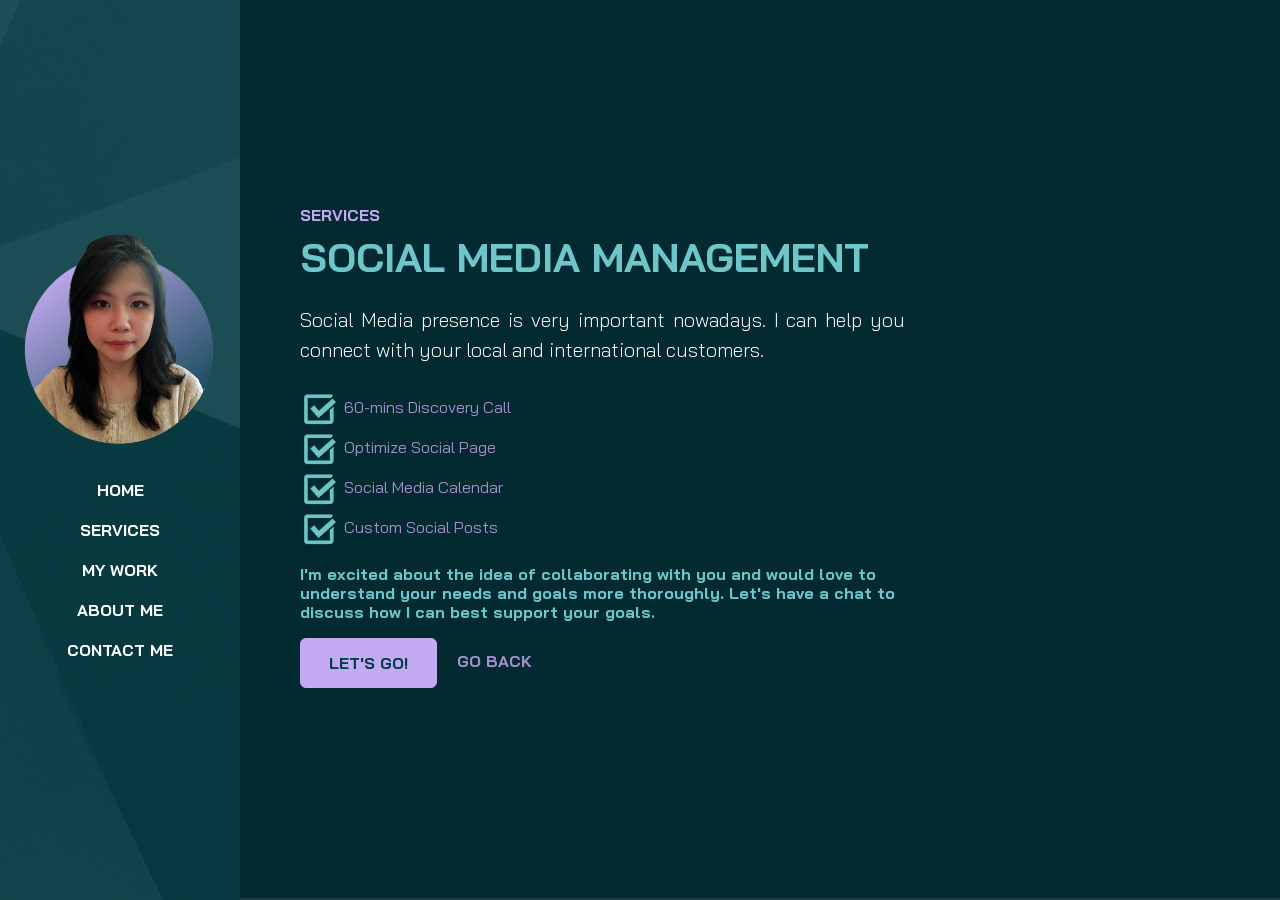
<file: social-media-management.html>
<!DOCTYPE html>
<html lang="en">
<head>
    <meta charset="UTF-8">
    <meta http-equiv="X-UA-Compatible" content="IE=edge">
    <meta name="viewport" content="width=device-width, initial-scale=1.0">
    <title>Lianne - Full Stack Web Developer</title>
    <link rel="stylesheet" href="assets/css/bootstrap.min.css">
    <link rel="stylesheet" href="assets/css/aos.css">
    <link rel="stylesheet" href="assets/css/line-awesome.min.css">
    <link rel="stylesheet" href="assets/css/style.css">
</head>
<body data-bs-spy="scroll" data-bs-target=".navbar">
    
    <!-- NAVBAR -->
    <nav class="navbar navbar-expand-lg navbar-dark fixed-top">
      <div class="container flex-lg-column">
        <a class="mx-lg-auto mb-lg-4" href="#">
          <img src="assets/images/logo.png" alt="Official logo" Width="250px" height="150px" class="d-block d-lg-none">
          <img src="assets/images/lianne.png" class="d-none d-lg-block" alt="Lianne">
        </a>
        <button class="navbar-toggler" type="button" data-bs-toggle="collapse" data-bs-target="#navbarNav" aria-controls="navbarNav" aria-expanded="false" aria-label="Toggle navigation">
          <span class="navbar-toggler-icon"></span>
        </button>
        <div class="collapse navbar-collapse" id="navbarNav">
          <ul class="navbar-nav ms-auto flex-lg-column text-lg-center">
            <li class="nav-item">
              <a class="nav-link" href="https://virtual-lianne.github.io/myportfolio/#home">Home</a>
              </li>
            <li class="nav-item">
              <a class="nav-link" href="https://virtual-lianne.github.io/myportfolio/#services">Services</a>
                </li>
            <li class="nav-item">
              <a class="nav-link" href="https://virtual-lianne.github.io/myportfolio/#work">My Work</a>
                  </li>
            <li class="nav-item">
              <a class="nav-link" href="https://virtual-lianne.github.io/myportfolio/#about-me">About Me</a>
                  </li>
            <li class="nav-item">
              <a class="nav-link" href="https://virtual-lianne.github.io/myportfolio/#contact-me">Contact Me</a>
                    </li>
          </ul>
        </div>
      </div>
    </nav>
    <!-- //NAVBAR -->

    <!-- CONTENT WRAPPER -->
    <div id="content-wrapper">

    <!-- WEB DESIGN AND DEVELOPMENT -->
    <section class="full-height px-lg-5">
    <div class="container">
      <div class="row pb-4" data-aos="fade-up">
        <div class="col-lg-8">
          <h6 class="text-brand service-header">SERVICES</h6>
          <h1 class="mb-4">SOCIAL MEDIA MANAGEMENT</h1>
          <p class="lead mt-2 mb-4 what-i-do" data-aos="fade-up" data-aos-delay="300">Social Media presence is very important nowadays. I can help you connect with your local and international customers.</p>
          <div data-aos="fade-up" data-aos-delay="600">
              
            <div class="mb-3" data-aos="fade-up " data-aos-delay="600">

            <img src="assets/images/ul-icon.png" class="ul-icon">
            <span>60-mins Discovery Call</span><br>
            <img src="assets/images/ul-icon.png" class="ul-icon">
            <span>Optimize Social Page</span><br>
            <img src="assets/images/ul-icon.png" class="ul-icon">
            <span>Social Media Calendar</span><br>
            <img src="assets/images/ul-icon.png" class="ul-icon">
            <span>Custom Social Posts</span><br>
          </div>

          <div class="mb-3"><h6 class="text-brand2">I'm excited about the idea of collaborating with you and would love to understand your needs and goals more thoroughly. Let's have a chat to discuss how I can best support your goals.</h6>
            </div>
          
            <div data-aos="fade-up" data-aos-delay="600">
              <a href="#contact-me" class="btn btn-brand me-3">LET'S GO!</a>
            <a href="https://virtual-lianne.github.io/myportfolio/#services" class="link-custom">GO BACK</a>
              

            </div>
        </div>
        </div>
      </div>
    </div>
  </section>
    <!-- //WEB DESIGN AND DEVELOPMENT -->

    <!-- //CONTENT WRAPPER -->

    <script src="assets/js/bootstrap.bundle.min.js"></script>
    <script src="assets/js/aos.js"></script>
    <script src="assets/js/main.js"></script>
</body>
</html>
</file>
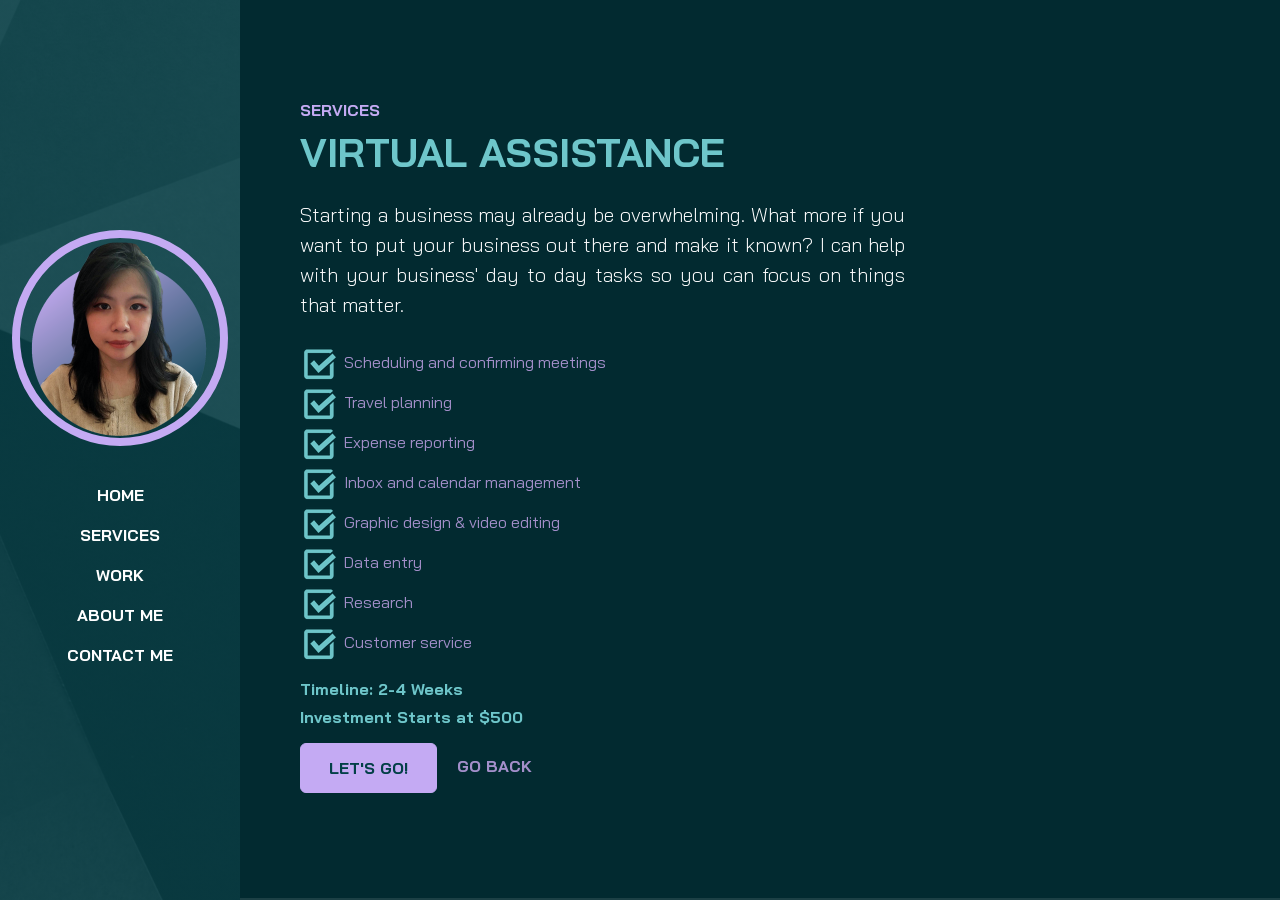
<file: va.html>
<!DOCTYPE html>
<html lang="en">
<head>
    <meta charset="UTF-8">
    <meta http-equiv="X-UA-Compatible" content="IE=edge">
    <meta name="viewport" content="width=device-width, initial-scale=1.0">
    <title>Lianne - Full Stack Web Developer</title>
    <link rel="stylesheet" href="assets/css/bootstrap.min.css">
    <link rel="stylesheet" href="assets/css/aos.css">
    <link rel="stylesheet" href="assets/css/line-awesome.min.css">
    <link rel="stylesheet" href="assets/css/style.css">
</head>
<body data-bs-spy="scroll" data-bs-target=".navbar">
    
    <!-- NAVBAR -->
    <nav class="navbar navbar-expand-lg navbar-dark fixed-top">
        <div class="container flex-lg-column">
          <a class="navbar-brand mx-lg-auto mb-lg-4" href="#">
            <img src="assets/images/logo.png" alt="Official logo" Width="250px" height="150px" class="d-block d-lg-none">
            <img src="assets/images/lianne.png" class="d-none d-lg-block rounded-circle" alt="Lianne">
          </a>
          <button class="navbar-toggler" type="button" data-bs-toggle="collapse" data-bs-target="#navbarNav" aria-controls="navbarNav" aria-expanded="false" aria-label="Toggle navigation">
            <span class="navbar-toggler-icon"></span>
          </button>
          <div class="collapse navbar-collapse" id="navbarNav">
            <ul class="navbar-nav ms-auto flex-lg-column text-lg-center">
              <li class="nav-item">
                <a class="nav-link" href="https://lianneneko.github.io/portfolio/#home">Home</a>
                </li>
              <li class="nav-item">
                <a class="nav-link" href="https://lianneneko.github.io/portfolio/#services">Services</a>
                  </li>
              <li class="nav-item">
                <a class="nav-link" href="https://lianneneko.github.io/portfolio/#work">Work</a>
                    </li>
              <li class="nav-item">
                <a class="nav-link" href="https://lianneneko.github.io/portfolio/#about-me">About Me</a>
                    </li>
              <li class="nav-item">
                <a class="nav-link" href="https://lianneneko.github.io/portfolio/#contact-me">Contact Me</a>
                      </li>
            </ul>
          </div>
        </div>
      </nav>
    <!-- //NAVBAR -->

    <!-- CONTENT WRAPPER -->
    <div id="content-wrapper">

    <!-- BRANDING -->
    <section class="full-height px-lg-5">
        <div class="container">
          <div class="row pb-4" data-aos="fade-up">
            <div class="col-lg-8">
              <h6 class="text-brand service-header">SERVICES</h6>
              <h1 class="mb-4">VIRTUAL ASSISTANCE</h1>
              <p class="lead mt-2 mb-4 what-i-do" data-aos="fade-up" data-aos-delay="300">Starting a business may already be overwhelming. What more if you want to put your business out there and make it known? I can help with your business' day to day tasks so you can focus on things that matter.</p>
              <div data-aos="fade-up" data-aos-delay="600">
                  
                <div class="mb-3" data-aos="fade-up " data-aos-delay="600">
    
                <img src="assets/images/ul-icon.png" class="ul-icon">
                <span>Scheduling and confirming meetings</span><br>
                <img src="assets/images/ul-icon.png" class="ul-icon">
                <span>Travel planning</span><br>
                <img src="assets/images/ul-icon.png" class="ul-icon">
                <span>Expense reporting</span><br>
                <img src="assets/images/ul-icon.png" class="ul-icon">
                <span>Inbox and calendar management</span><br>
                <img src="assets/images/ul-icon.png" class="ul-icon">
                <span>Graphic design & video editing</span><br>
                <img src="assets/images/ul-icon.png" class="ul-icon">
                <span>Data entry</span><br>
                <img src="assets/images/ul-icon.png" class="ul-icon">
                <span>Research</span><br>
                <img src="assets/images/ul-icon.png" class="ul-icon">
                <span>Customer service</span><br>
              </div>
    
              <div class="mb-3"><h6 class="text-brand2">Timeline: 2-4 Weeks</h6>
                <h6 class="text-brand2">Investment Starts at $500</h6>
                </div>
              
                <div data-aos="fade-up" data-aos-delay="600">
                  <a href="index.html #contact-me" class="btn btn-brand me-3">LET'S GO!</a>
                <a href="https://lianneneko.github.io/portfolio/#services" class="link-custom">GO BACK</a>   
                </div>
            </div>
            </div>
          </div>
        </div>
      </section>
        <!-- //BRANDING -->

    <!-- //CONTENT WRAPPER -->

    <script src="assets/js/bootstrap.bundle.min.js"></script>
    <script src="assets/js/aos.js"></script>
    <script src="assets/js/main.js"></script>
</body>
</html>
</file>
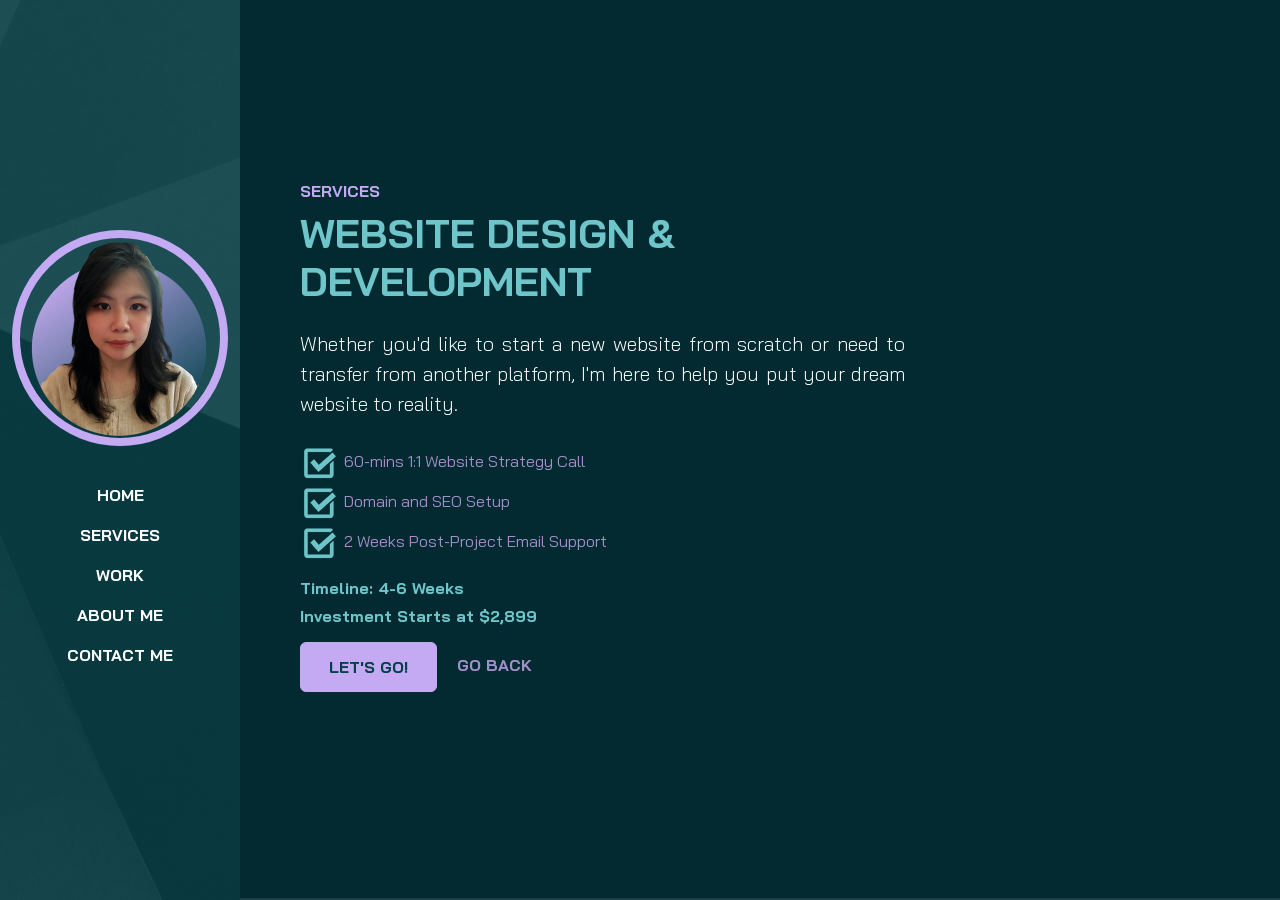
<file: web-design.html>
<!DOCTYPE html>
<html lang="en">
<head>
    <meta charset="UTF-8">
    <meta http-equiv="X-UA-Compatible" content="IE=edge">
    <meta name="viewport" content="width=device-width, initial-scale=1.0">
    <title>Lianne - Full Stack Web Developer</title>
    <link rel="stylesheet" href="assets/css/bootstrap.min.css">
    <link rel="stylesheet" href="assets/css/aos.css">
    <link rel="stylesheet" href="assets/css/line-awesome.min.css">
    <link rel="stylesheet" href="assets/css/style.css">
</head>
<body data-bs-spy="scroll" data-bs-target=".navbar">
    
    <!-- NAVBAR -->
    <nav class="navbar navbar-expand-lg navbar-dark fixed-top">
        <div class="container flex-lg-column">
          <a class="navbar-brand mx-lg-auto mb-lg-4" href="#">
            <img src="assets/images/logo.png" alt="Official logo" Width="250px" height="150px" class="d-block d-lg-none">
            <img src="assets/images/lianne.png" class="d-none d-lg-block rounded-circle" alt="Lianne">
          </a>
          <button class="navbar-toggler" type="button" data-bs-toggle="collapse" data-bs-target="#navbarNav" aria-controls="navbarNav" aria-expanded="false" aria-label="Toggle navigation">
            <span class="navbar-toggler-icon"></span>
          </button>
          <div class="collapse navbar-collapse" id="navbarNav">
            <ul class="navbar-nav ms-auto flex-lg-column text-lg-center">
              <li class="nav-item">
                <a class="nav-link" href="index.html #home">Home</a>
                </li>
              <li class="nav-item">
                <a class="nav-link" href="index.html #services">Services</a>
                  </li>
              <li class="nav-item">
                <a class="nav-link" href="index.html #work">Work</a>
                    </li>
              <li class="nav-item">
                <a class="nav-link" href="index.html #about-me">About Me</a>
                    </li>
              <li class="nav-item">
                <a class="nav-link" href="index.html #contact-me">Contact Me</a>
                      </li>
            </ul>
          </div>
        </div>
      </nav>
    <!-- //NAVBAR -->

    <!-- CONTENT WRAPPER -->
    <div id="content-wrapper">

    <!-- WEB DESIGN AND DEVELOPMENT -->
    <section class="full-height px-lg-5">
    <div class="container">
      <div class="row pb-4" data-aos="fade-up">
        <div class="col-lg-8">
          <h6 class="text-brand">SERVICES</h6>
          <h1 class="mb-4">WEBSITE DESIGN & DEVELOPMENT</h1>
          <p class="lead mt-2 mb-4 what-i-do" data-aos="fade-up" data-aos-delay="300">Whether you'd like to start a new website from scratch or need to transfer from another platform, I'm here to help you put your dream website to reality.</p>
          <div data-aos="fade-up" data-aos-delay="600">
              
            <div class="mb-3" data-aos="fade-up " data-aos-delay="600">

            <img src="assets/images/ul-icon.png" class="ul-icon">
            <span>60-mins 1:1 Website Strategy Call</span><br>
            <img src="assets/images/ul-icon.png" class="ul-icon">
            <span>Domain and SEO Setup</span><br>
            <img src="assets/images/ul-icon.png" class="ul-icon">
            <span>2 Weeks Post-Project Email Support</span><br>
          </div>

          <div class="mb-3"><h6 class="text-brand2">Timeline: 4-6 Weeks</h6>
            <h6 class="text-brand2">Investment Starts at $2,899</h6>
            </div>
          
            <div data-aos="fade-up" data-aos-delay="600">
              <a href="index.html #contact-me" class="btn btn-brand me-3">LET'S GO!</a>
            <a href="index.html #services" class="link-custom">GO BACK</a>
              

            </div>



        </div>
        </div>
      </div>
    </div>
  </section>
    <!-- //WEB DESIGN AND DEVELOPMENT -->

    <!-- //CONTENT WRAPPER -->

    <script src="assets/js/bootstrap.bundle.min.js"></script>
    <script src="assets/js/aos.js"></script>
    <script src="assets/js/main.js"></script>
</body>
</html>
</file>
<file: assets/css/style.css>
@import url('https://fonts.googleapis.com/css2?family=Bai+Jamjuree:wght@400;500;600;700&display=swap');

:root {
    --color-body: #a38fca;
    --color-heading: #6ec6ca;
    --color-base: #033f47;
    --color-base2: #022a30;
    --color-brand: #c4aaf3;
    --color-brand2: #6ec6ca;
    --sidebar-width: 240px;
    --font-base: "Bai Jamjuree";
}

body {
    background-color: var(--color-base2);
    color: var(--color-body);
    font-family: var(--font-base), san-serif;
}

h1, h2, h3, h4, h5, h6 {
    color: var(--color-heading);
    font-weight: 700;
}

a {
    text-decoration: none;
    color: var(--color-body);
    transition: all 0.4s ease;
}

a:hover {
    color: var(--color-brand);
}

img {
    width: 100%;
}

.text-brand {
    color: var(--color-brand);
}

.text-brand-2 {
    color: var(--color-brand2);
}

.bg-base {
    background-color: var(--color-base);
}

.full-height {
    min-height: 100vh;
    height: 100%;
    display: flex;
    flex-direction: column;
    justify-content: center;
    padding-top: 80px;
    padding-bottom: 80px;
    border-bottom: 2px solid rgba(255, 255, 255, 0.1);
}

.shadow-effect {
    transition: all 0.5s;
}

.shadow-effect:hover {
    box-shadow: -6px 6px 0 0 var(--color-brand);
}

.iconbox {
    width: 60px;
    height: 60px;
    display: flex;
    align-items: center;
    justify-content: center;
    font-size: 32px;
    background-color: var(--color-brand);
    color: var(--color-base);
}

.icon-img {
    width: 80px;
    height: auto;
}


/* NAVBAR */
.navbar {
    background-color: var(--color-base);
}
.navbar .nav-link {
    font-weight:700;
    text-transform: uppercase;
    color: #fff;
}

.navbar .nav-link:hover {
    color: var(--color-brand);
}

.navbar .nav-link.active {
    color: var(--color-brand);
}

@media (min-width: 992px) {
    .navbar {
        min-height: 100vh;
        width: var(--sidebar-width);
        background: linear-gradient(rgba(3, 65, 73, 0.8), rgba(3, 63, 71, 0.8)), url(../images/sidebar-img.png)
    }
    
    .navbar-brand img {
        border: 8px solid var(--color-brand);
    }

    /* CONTENT WRAPPER */
    #content-wrapper {
        padding-left: var(--sidebar-width);
    }
}

/* BUTTON */
.btn {
    padding: 12px 28px;
    font-weight: 700;
}

.btn-brand {
    background-color: var(--color-brand);
    border-color: var(--color-brand);
    color: var(--color-base);
}

.btn-brand:hover,
.btn-brand:focus {
    background-color: var(--color-brand2);
    color: var(--color-base);
    border-color: var(--color-brand2);
}

.link-custom {
    font-weight: 700;
    position: relative;
}

.link-custom::after {
    content: "";
    width: 0%;
    height: 2px;
    background-color: var(--color-brand);
    position: absolute;
    left: 0;
    top: 110%;
    transition: all 0.4s;
}

.link-custom:hover::after {
    width: 100%;
}

/* CARD */
.card-custom .card-custom-image {
    overflow: hidden;
}

.link-custom .card-custom-image img {
    transition: all 0.4s ease;
}

.card-custom:hover .card-custom-image img {
    transform: scale(1.1);
}

.what-i-do {
    text-align: justify;
}

.contact-icon, .ul-icon {
    width: 40px;
    height: 40px;
    vertical-align: middle;
}

.contact-icon:hover {
    -ms-transform: scale(1.5); /* IE 9 */
    -webkit-transform: scale(1.5); /* Safari 3-8 */
    transform: scale(1.5);
}

.service-description, .what-i-do, .contact-details, .website-description, .intro {
    color: #fff;
  }

.service-header {
    padding-top: 20px;
}
</file>
<file: assets/css/line-awesome.min.css>
.la,.lab,.lad,.lal,.lar,.las{-moz-osx-font-smoothing:grayscale;-webkit-font-smoothing:antialiased;display:inline-block;font-style:normal;font-variant:normal;text-rendering:auto;line-height:1}.la-lg{font-size:1.33333em;line-height:.75em;vertical-align:-.0667em}.la-xs{font-size:.75em}.la-sm{font-size:.875em}.la-1x{font-size:1em}.la-2x{font-size:2em}.la-3x{font-size:3em}.la-4x{font-size:4em}.la-5x{font-size:5em}.la-6x{font-size:6em}.la-7x{font-size:7em}.la-8x{font-size:8em}.la-9x{font-size:9em}.la-10x{font-size:10em}.la-fw{text-align:center;width:1.25em}.la-ul{list-style-type:none;margin-left:2.5em;padding-left:0}.la-ul>li{position:relative}.la-li{left:-2em;position:absolute;text-align:center;width:2em;line-height:inherit}.la-border{border:solid .08em #eee;border-radius:.1em;padding:.2em .25em .15em}.la-pull-left{float:left}.la-pull-right{float:right}.la.la-pull-left,.lab.la-pull-left,.lal.la-pull-left,.lar.la-pull-left,.las.la-pull-left{margin-right:.3em}.la.la-pull-right,.lab.la-pull-right,.lal.la-pull-right,.lar.la-pull-right,.las.la-pull-right{margin-left:.3em}.la-spin{-webkit-animation:la-spin 2s infinite linear;animation:la-spin 2s infinite linear}.la-pulse{-webkit-animation:la-spin 1s infinite steps(8);animation:la-spin 1s infinite steps(8)}@-webkit-keyframes la-spin{0%{-webkit-transform:rotate(0);transform:rotate(0)}100%{-webkit-transform:rotate(360deg);transform:rotate(360deg)}}@keyframes la-spin{0%{-webkit-transform:rotate(0);transform:rotate(0)}100%{-webkit-transform:rotate(360deg);transform:rotate(360deg)}}.la-rotate-90{-webkit-transform:rotate(90deg);transform:rotate(90deg)}.la-rotate-180{-webkit-transform:rotate(180deg);transform:rotate(180deg)}.la-rotate-270{-webkit-transform:rotate(270deg);transform:rotate(270deg)}.la-flip-horizontal{-webkit-transform:scale(-1,1);transform:scale(-1,1)}.la-flip-vertical{-webkit-transform:scale(1,-1);transform:scale(1,-1)}.la-flip-both,.la-flip-horizontal.la-flip-vertical{-webkit-transform:scale(-1,-1);transform:scale(-1,-1)}:root .la-flip-both,:root .la-flip-horizontal,:root .la-flip-vertical,:root .la-rotate-180,:root .la-rotate-270,:root .la-rotate-90{-webkit-filter:none;filter:none}.la-stack{display:inline-block;height:2em;line-height:2em;position:relative;vertical-align:middle;width:2.5em}.la-stack-1x,.la-stack-2x{left:0;position:absolute;text-align:center;width:100%}.la-stack-1x{line-height:inherit}.la-stack-2x{font-size:2em}.la-inverse{color:#fff}.la-500px:before{content:"\f26e"}.la-accessible-icon:before{content:"\f368"}.la-accusoft:before{content:"\f369"}.la-acquisitions-incorporated:before{content:"\f6af"}.la-ad:before{content:"\f641"}.la-address-book:before{content:"\f2b9"}.la-address-card:before{content:"\f2bb"}.la-adjust:before{content:"\f042"}.la-adn:before{content:"\f170"}.la-adobe:before{content:"\f778"}.la-adversal:before{content:"\f36a"}.la-affiliatetheme:before{content:"\f36b"}.la-air-freshener:before{content:"\f5d0"}.la-airbnb:before{content:"\f834"}.la-algolia:before{content:"\f36c"}.la-align-center:before{content:"\f037"}.la-align-justify:before{content:"\f039"}.la-align-left:before{content:"\f036"}.la-align-right:before{content:"\f038"}.la-alipay:before{content:"\f642"}.la-allergies:before{content:"\f461"}.la-amazon:before{content:"\f270"}.la-amazon-pay:before{content:"\f42c"}.la-ambulance:before{content:"\f0f9"}.la-american-sign-language-interpreting:before{content:"\f2a3"}.la-amilia:before{content:"\f36d"}.la-anchor:before{content:"\f13d"}.la-android:before{content:"\f17b"}.la-angellist:before{content:"\f209"}.la-angle-double-down:before{content:"\f103"}.la-angle-double-left:before{content:"\f100"}.la-angle-double-right:before{content:"\f101"}.la-angle-double-up:before{content:"\f102"}.la-angle-down:before{content:"\f107"}.la-angle-left:before{content:"\f104"}.la-angle-right:before{content:"\f105"}.la-angle-up:before{content:"\f106"}.la-angry:before{content:"\f556"}.la-angrycreative:before{content:"\f36e"}.la-angular:before{content:"\f420"}.la-ankh:before{content:"\f644"}.la-app-store:before{content:"\f36f"}.la-app-store-ios:before{content:"\f370"}.la-apper:before{content:"\f371"}.la-apple:before{content:"\f179"}.la-apple-alt:before{content:"\f5d1"}.la-apple-pay:before{content:"\f415"}.la-archive:before{content:"\f187"}.la-archway:before{content:"\f557"}.la-arrow-alt-circle-down:before{content:"\f358"}.la-arrow-alt-circle-left:before{content:"\f359"}.la-arrow-alt-circle-right:before{content:"\f35a"}.la-arrow-alt-circle-up:before{content:"\f35b"}.la-arrow-circle-down:before{content:"\f0ab"}.la-arrow-circle-left:before{content:"\f0a8"}.la-arrow-circle-right:before{content:"\f0a9"}.la-arrow-circle-up:before{content:"\f0aa"}.la-arrow-down:before{content:"\f063"}.la-arrow-left:before{content:"\f060"}.la-arrow-right:before{content:"\f061"}.la-arrow-up:before{content:"\f062"}.la-arrows-alt:before{content:"\f0b2"}.la-arrows-alt-h:before{content:"\f337"}.la-arrows-alt-v:before{content:"\f338"}.la-artstation:before{content:"\f77a"}.la-assistive-listening-systems:before{content:"\f2a2"}.la-asterisk:before{content:"\f069"}.la-asymmetrik:before{content:"\f372"}.la-at:before{content:"\f1fa"}.la-atlas:before{content:"\f558"}.la-atlassian:before{content:"\f77b"}.la-atom:before{content:"\f5d2"}.la-audible:before{content:"\f373"}.la-audio-description:before{content:"\f29e"}.la-autoprefixer:before{content:"\f41c"}.la-avianex:before{content:"\f374"}.la-aviato:before{content:"\f421"}.la-award:before{content:"\f559"}.la-aws:before{content:"\f375"}.la-baby:before{content:"\f77c"}.la-baby-carriage:before{content:"\f77d"}.la-backspace:before{content:"\f55a"}.la-backward:before{content:"\f04a"}.la-bacon:before{content:"\f7e5"}.la-balance-scale:before{content:"\f24e"}.la-balance-scale-left:before{content:"\f515"}.la-balance-scale-right:before{content:"\f516"}.la-ban:before{content:"\f05e"}.la-band-aid:before{content:"\f462"}.la-bandcamp:before{content:"\f2d5"}.la-barcode:before{content:"\f02a"}.la-bars:before{content:"\f0c9"}.la-baseball-ball:before{content:"\f433"}.la-basketball-ball:before{content:"\f434"}.la-bath:before{content:"\f2cd"}.la-battery-empty:before{content:"\f244"}.la-battery-full:before{content:"\f240"}.la-battery-half:before{content:"\f242"}.la-battery-quarter:before{content:"\f243"}.la-battery-three-quarters:before{content:"\f241"}.la-battle-net:before{content:"\f835"}.la-bed:before{content:"\f236"}.la-beer:before{content:"\f0fc"}.la-behance:before{content:"\f1b4"}.la-behance-square:before{content:"\f1b5"}.la-bell:before{content:"\f0f3"}.la-bell-slash:before{content:"\f1f6"}.la-bezier-curve:before{content:"\f55b"}.la-bible:before{content:"\f647"}.la-bicycle:before{content:"\f206"}.la-biking:before{content:"\f84a"}.la-bimobject:before{content:"\f378"}.la-binoculars:before{content:"\f1e5"}.la-biohazard:before{content:"\f780"}.la-birthday-cake:before{content:"\f1fd"}.la-bitbucket:before{content:"\f171"}.la-bitcoin:before{content:"\f379"}.la-bity:before{content:"\f37a"}.la-black-tie:before{content:"\f27e"}.la-blackberry:before{content:"\f37b"}.la-blender:before{content:"\f517"}.la-blender-phone:before{content:"\f6b6"}.la-blind:before{content:"\f29d"}.la-blog:before{content:"\f781"}.la-blogger:before{content:"\f37c"}.la-blogger-b:before{content:"\f37d"}.la-bluetooth:before{content:"\f293"}.la-bluetooth-b:before{content:"\f294"}.la-bold:before{content:"\f032"}.la-bolt:before{content:"\f0e7"}.la-bomb:before{content:"\f1e2"}.la-bone:before{content:"\f5d7"}.la-bong:before{content:"\f55c"}.la-book:before{content:"\f02d"}.la-book-dead:before{content:"\f6b7"}.la-book-medical:before{content:"\f7e6"}.la-book-open:before{content:"\f518"}.la-book-reader:before{content:"\f5da"}.la-bookmark:before{content:"\f02e"}.la-bootstrap:before{content:"\f836"}.la-border-all:before{content:"\f84c"}.la-border-none:before{content:"\f850"}.la-border-style:before{content:"\f853"}.la-bowling-ball:before{content:"\f436"}.la-box:before{content:"\f466"}.la-box-open:before{content:"\f49e"}.la-boxes:before{content:"\f468"}.la-braille:before{content:"\f2a1"}.la-brain:before{content:"\f5dc"}.la-bread-slice:before{content:"\f7ec"}.la-briefcase:before{content:"\f0b1"}.la-briefcase-medical:before{content:"\f469"}.la-broadcast-tower:before{content:"\f519"}.la-broom:before{content:"\f51a"}.la-brush:before{content:"\f55d"}.la-btc:before{content:"\f15a"}.la-buffer:before{content:"\f837"}.la-bug:before{content:"\f188"}.la-building:before{content:"\f1ad"}.la-bullhorn:before{content:"\f0a1"}.la-bullseye:before{content:"\f140"}.la-burn:before{content:"\f46a"}.la-buromobelexperte:before{content:"\f37f"}.la-bus:before{content:"\f207"}.la-bus-alt:before{content:"\f55e"}.la-business-time:before{content:"\f64a"}.la-buy-n-large:before{content:"\f8a6"}.la-buysellads:before{content:"\f20d"}.la-calculator:before{content:"\f1ec"}.la-calendar:before{content:"\f133"}.la-calendar-alt:before{content:"\f073"}.la-calendar-check:before{content:"\f274"}.la-calendar-day:before{content:"\f783"}.la-calendar-minus:before{content:"\f272"}.la-calendar-plus:before{content:"\f271"}.la-calendar-times:before{content:"\f273"}.la-calendar-week:before{content:"\f784"}.la-camera:before{content:"\f030"}.la-camera-retro:before{content:"\f083"}.la-campground:before{content:"\f6bb"}.la-canadian-maple-leaf:before{content:"\f785"}.la-candy-cane:before{content:"\f786"}.la-cannabis:before{content:"\f55f"}.la-capsules:before{content:"\f46b"}.la-car:before{content:"\f1b9"}.la-car-alt:before{content:"\f5de"}.la-car-battery:before{content:"\f5df"}.la-car-crash:before{content:"\f5e1"}.la-car-side:before{content:"\f5e4"}.la-caret-down:before{content:"\f0d7"}.la-caret-left:before{content:"\f0d9"}.la-caret-right:before{content:"\f0da"}.la-caret-square-down:before{content:"\f150"}.la-caret-square-left:before{content:"\f191"}.la-caret-square-right:before{content:"\f152"}.la-caret-square-up:before{content:"\f151"}.la-caret-up:before{content:"\f0d8"}.la-carrot:before{content:"\f787"}.la-cart-arrow-down:before{content:"\f218"}.la-cart-plus:before{content:"\f217"}.la-cash-register:before{content:"\f788"}.la-cat:before{content:"\f6be"}.la-cc-amazon-pay:before{content:"\f42d"}.la-cc-amex:before{content:"\f1f3"}.la-cc-apple-pay:before{content:"\f416"}.la-cc-diners-club:before{content:"\f24c"}.la-cc-discover:before{content:"\f1f2"}.la-cc-jcb:before{content:"\f24b"}.la-cc-mastercard:before{content:"\f1f1"}.la-cc-paypal:before{content:"\f1f4"}.la-cc-stripe:before{content:"\f1f5"}.la-cc-visa:before{content:"\f1f0"}.la-centercode:before{content:"\f380"}.la-centos:before{content:"\f789"}.la-certificate:before{content:"\f0a3"}.la-chair:before{content:"\f6c0"}.la-chalkboard:before{content:"\f51b"}.la-chalkboard-teacher:before{content:"\f51c"}.la-charging-station:before{content:"\f5e7"}.la-chart-area:before{content:"\f1fe"}.la-chart-bar:before{content:"\f080"}.la-chart-line:before{content:"\f201"}.la-chart-pie:before{content:"\f200"}.la-check:before{content:"\f00c"}.la-check-circle:before{content:"\f058"}.la-check-double:before{content:"\f560"}.la-check-square:before{content:"\f14a"}.la-cheese:before{content:"\f7ef"}.la-chess:before{content:"\f439"}.la-chess-bishop:before{content:"\f43a"}.la-chess-board:before{content:"\f43c"}.la-chess-king:before{content:"\f43f"}.la-chess-knight:before{content:"\f441"}.la-chess-pawn:before{content:"\f443"}.la-chess-queen:before{content:"\f445"}.la-chess-rook:before{content:"\f447"}.la-chevron-circle-down:before{content:"\f13a"}.la-chevron-circle-left:before{content:"\f137"}.la-chevron-circle-right:before{content:"\f138"}.la-chevron-circle-up:before{content:"\f139"}.la-chevron-down:before{content:"\f078"}.la-chevron-left:before{content:"\f053"}.la-chevron-right:before{content:"\f054"}.la-chevron-up:before{content:"\f077"}.la-child:before{content:"\f1ae"}.la-chrome:before{content:"\f268"}.la-chromecast:before{content:"\f838"}.la-church:before{content:"\f51d"}.la-circle:before{content:"\f111"}.la-circle-notch:before{content:"\f1ce"}.la-city:before{content:"\f64f"}.la-clinic-medical:before{content:"\f7f2"}.la-clipboard:before{content:"\f328"}.la-clipboard-check:before{content:"\f46c"}.la-clipboard-list:before{content:"\f46d"}.la-clock:before{content:"\f017"}.la-clone:before{content:"\f24d"}.la-closed-captioning:before{content:"\f20a"}.la-cloud:before{content:"\f0c2"}.la-cloud-download-alt:before{content:"\f381"}.la-cloud-meatball:before{content:"\f73b"}.la-cloud-moon:before{content:"\f6c3"}.la-cloud-moon-rain:before{content:"\f73c"}.la-cloud-rain:before{content:"\f73d"}.la-cloud-showers-heavy:before{content:"\f740"}.la-cloud-sun:before{content:"\f6c4"}.la-cloud-sun-rain:before{content:"\f743"}.la-cloud-upload-alt:before{content:"\f382"}.la-cloudscale:before{content:"\f383"}.la-cloudsmith:before{content:"\f384"}.la-cloudversify:before{content:"\f385"}.la-cocktail:before{content:"\f561"}.la-code:before{content:"\f121"}.la-code-branch:before{content:"\f126"}.la-codepen:before{content:"\f1cb"}.la-codiepie:before{content:"\f284"}.la-coffee:before{content:"\f0f4"}.la-cog:before{content:"\f013"}.la-cogs:before{content:"\f085"}.la-coins:before{content:"\f51e"}.la-columns:before{content:"\f0db"}.la-comment:before{content:"\f075"}.la-comment-alt:before{content:"\f27a"}.la-comment-dollar:before{content:"\f651"}.la-comment-dots:before{content:"\f4ad"}.la-comment-medical:before{content:"\f7f5"}.la-comment-slash:before{content:"\f4b3"}.la-comments:before{content:"\f086"}.la-comments-dollar:before{content:"\f653"}.la-compact-disc:before{content:"\f51f"}.la-compass:before{content:"\f14e"}.la-compress:before{content:"\f066"}.la-compress-arrows-alt:before{content:"\f78c"}.la-concierge-bell:before{content:"\f562"}.la-confluence:before{content:"\f78d"}.la-connectdevelop:before{content:"\f20e"}.la-contao:before{content:"\f26d"}.la-cookie:before{content:"\f563"}.la-cookie-bite:before{content:"\f564"}.la-copy:before{content:"\f0c5"}.la-copyright:before{content:"\f1f9"}.la-cotton-bureau:before{content:"\f89e"}.la-couch:before{content:"\f4b8"}.la-cpanel:before{content:"\f388"}.la-creative-commons:before{content:"\f25e"}.la-creative-commons-by:before{content:"\f4e7"}.la-creative-commons-nc:before{content:"\f4e8"}.la-creative-commons-nc-eu:before{content:"\f4e9"}.la-creative-commons-nc-jp:before{content:"\f4ea"}.la-creative-commons-nd:before{content:"\f4eb"}.la-creative-commons-pd:before{content:"\f4ec"}.la-creative-commons-pd-alt:before{content:"\f4ed"}.la-creative-commons-remix:before{content:"\f4ee"}.la-creative-commons-sa:before{content:"\f4ef"}.la-creative-commons-sampling:before{content:"\f4f0"}.la-creative-commons-sampling-plus:before{content:"\f4f1"}.la-creative-commons-share:before{content:"\f4f2"}.la-creative-commons-zero:before{content:"\f4f3"}.la-credit-card:before{content:"\f09d"}.la-critical-role:before{content:"\f6c9"}.la-crop:before{content:"\f125"}.la-crop-alt:before{content:"\f565"}.la-cross:before{content:"\f654"}.la-crosshairs:before{content:"\f05b"}.la-crow:before{content:"\f520"}.la-crown:before{content:"\f521"}.la-crutch:before{content:"\f7f7"}.la-css3:before{content:"\f13c"}.la-css3-alt:before{content:"\f38b"}.la-cube:before{content:"\f1b2"}.la-cubes:before{content:"\f1b3"}.la-cut:before{content:"\f0c4"}.la-cuttlefish:before{content:"\f38c"}.la-d-and-d:before{content:"\f38d"}.la-d-and-d-beyond:before{content:"\f6ca"}.la-dashcube:before{content:"\f210"}.la-database:before{content:"\f1c0"}.la-deaf:before{content:"\f2a4"}.la-delicious:before{content:"\f1a5"}.la-democrat:before{content:"\f747"}.la-deploydog:before{content:"\f38e"}.la-deskpro:before{content:"\f38f"}.la-desktop:before{content:"\f108"}.la-dev:before{content:"\f6cc"}.la-deviantart:before{content:"\f1bd"}.la-dharmachakra:before{content:"\f655"}.la-dhl:before{content:"\f790"}.la-diagnoses:before{content:"\f470"}.la-diaspora:before{content:"\f791"}.la-dice:before{content:"\f522"}.la-dice-d20:before{content:"\f6cf"}.la-dice-d6:before{content:"\f6d1"}.la-dice-five:before{content:"\f523"}.la-dice-four:before{content:"\f524"}.la-dice-one:before{content:"\f525"}.la-dice-six:before{content:"\f526"}.la-dice-three:before{content:"\f527"}.la-dice-two:before{content:"\f528"}.la-digg:before{content:"\f1a6"}.la-digital-ocean:before{content:"\f391"}.la-digital-tachograph:before{content:"\f566"}.la-directions:before{content:"\f5eb"}.la-discord:before{content:"\f392"}.la-discourse:before{content:"\f393"}.la-divide:before{content:"\f529"}.la-dizzy:before{content:"\f567"}.la-dna:before{content:"\f471"}.la-dochub:before{content:"\f394"}.la-docker:before{content:"\f395"}.la-dog:before{content:"\f6d3"}.la-dollar-sign:before{content:"\f155"}.la-dolly:before{content:"\f472"}.la-dolly-flatbed:before{content:"\f474"}.la-donate:before{content:"\f4b9"}.la-door-closed:before{content:"\f52a"}.la-door-open:before{content:"\f52b"}.la-dot-circle:before{content:"\f192"}.la-dove:before{content:"\f4ba"}.la-download:before{content:"\f019"}.la-draft2digital:before{content:"\f396"}.la-drafting-compass:before{content:"\f568"}.la-dragon:before{content:"\f6d5"}.la-draw-polygon:before{content:"\f5ee"}.la-dribbble:before{content:"\f17d"}.la-dribbble-square:before{content:"\f397"}.la-dropbox:before{content:"\f16b"}.la-drum:before{content:"\f569"}.la-drum-steelpan:before{content:"\f56a"}.la-drumstick-bite:before{content:"\f6d7"}.la-drupal:before{content:"\f1a9"}.la-dumbbell:before{content:"\f44b"}.la-dumpster:before{content:"\f793"}.la-dumpster-fire:before{content:"\f794"}.la-dungeon:before{content:"\f6d9"}.la-dyalog:before{content:"\f399"}.la-earlybirds:before{content:"\f39a"}.la-ebay:before{content:"\f4f4"}.la-edge:before{content:"\f282"}.la-edit:before{content:"\f044"}.la-egg:before{content:"\f7fb"}.la-eject:before{content:"\f052"}.la-elementor:before{content:"\f430"}.la-ellipsis-h:before{content:"\f141"}.la-ellipsis-v:before{content:"\f142"}.la-ello:before{content:"\f5f1"}.la-ember:before{content:"\f423"}.la-empire:before{content:"\f1d1"}.la-envelope:before{content:"\f0e0"}.la-envelope-open:before{content:"\f2b6"}.la-envelope-open-text:before{content:"\f658"}.la-envelope-square:before{content:"\f199"}.la-envira:before{content:"\f299"}.la-equals:before{content:"\f52c"}.la-eraser:before{content:"\f12d"}.la-erlang:before{content:"\f39d"}.la-ethereum:before{content:"\f42e"}.la-ethernet:before{content:"\f796"}.la-etsy:before{content:"\f2d7"}.la-euro-sign:before{content:"\f153"}.la-evernote:before{content:"\f839"}.la-exchange-alt:before{content:"\f362"}.la-exclamation:before{content:"\f12a"}.la-exclamation-circle:before{content:"\f06a"}.la-exclamation-triangle:before{content:"\f071"}.la-expand:before{content:"\f065"}.la-expand-arrows-alt:before{content:"\f31e"}.la-expeditedssl:before{content:"\f23e"}.la-external-link-alt:before{content:"\f35d"}.la-external-link-square-alt:before{content:"\f360"}.la-eye:before{content:"\f06e"}.la-eye-dropper:before{content:"\f1fb"}.la-eye-slash:before{content:"\f070"}.la-facebook:before{content:"\f09a"}.la-facebook-f:before{content:"\f39e"}.la-facebook-messenger:before{content:"\f39f"}.la-facebook-square:before{content:"\f082"}.la-fan:before{content:"\f863"}.la-fantasy-flight-games:before{content:"\f6dc"}.la-fast-backward:before{content:"\f049"}.la-fast-forward:before{content:"\f050"}.la-fax:before{content:"\f1ac"}.la-feather:before{content:"\f52d"}.la-feather-alt:before{content:"\f56b"}.la-fedex:before{content:"\f797"}.la-fedora:before{content:"\f798"}.la-female:before{content:"\f182"}.la-fighter-jet:before{content:"\f0fb"}.la-figma:before{content:"\f799"}.la-file:before{content:"\f15b"}.la-file-alt:before{content:"\f15c"}.la-file-archive:before{content:"\f1c6"}.la-file-audio:before{content:"\f1c7"}.la-file-code:before{content:"\f1c9"}.la-file-contract:before{content:"\f56c"}.la-file-csv:before{content:"\f6dd"}.la-file-download:before{content:"\f56d"}.la-file-excel:before{content:"\f1c3"}.la-file-export:before{content:"\f56e"}.la-file-image:before{content:"\f1c5"}.la-file-import:before{content:"\f56f"}.la-file-invoice:before{content:"\f570"}.la-file-invoice-dollar:before{content:"\f571"}.la-file-medical:before{content:"\f477"}.la-file-medical-alt:before{content:"\f478"}.la-file-pdf:before{content:"\f1c1"}.la-file-powerpoint:before{content:"\f1c4"}.la-file-prescription:before{content:"\f572"}.la-file-signature:before{content:"\f573"}.la-file-upload:before{content:"\f574"}.la-file-video:before{content:"\f1c8"}.la-file-word:before{content:"\f1c2"}.la-fill:before{content:"\f575"}.la-fill-drip:before{content:"\f576"}.la-film:before{content:"\f008"}.la-filter:before{content:"\f0b0"}.la-fingerprint:before{content:"\f577"}.la-fire:before{content:"\f06d"}.la-fire-alt:before{content:"\f7e4"}.la-fire-extinguisher:before{content:"\f134"}.la-firefox:before{content:"\f269"}.la-first-aid:before{content:"\f479"}.la-first-order:before{content:"\f2b0"}.la-first-order-alt:before{content:"\f50a"}.la-firstdraft:before{content:"\f3a1"}.la-fish:before{content:"\f578"}.la-fist-raised:before{content:"\f6de"}.la-flag:before{content:"\f024"}.la-flag-checkered:before{content:"\f11e"}.la-flag-usa:before{content:"\f74d"}.la-flask:before{content:"\f0c3"}.la-flickr:before{content:"\f16e"}.la-flipboard:before{content:"\f44d"}.la-flushed:before{content:"\f579"}.la-fly:before{content:"\f417"}.la-folder:before{content:"\f07b"}.la-folder-minus:before{content:"\f65d"}.la-folder-open:before{content:"\f07c"}.la-folder-plus:before{content:"\f65e"}.la-font:before{content:"\f031"}.la-font-awesome:before{content:"\f2b4"}.la-font-awesome-alt:before{content:"\f35c"}.la-font-awesome-flag:before{content:"\f425"}.la-font-awesome-logo-full:before{content:"\f4e6"}.la-fonticons:before{content:"\f280"}.la-fonticons-fi:before{content:"\f3a2"}.la-football-ball:before{content:"\f44e"}.la-fort-awesome:before{content:"\f286"}.la-fort-awesome-alt:before{content:"\f3a3"}.la-forumbee:before{content:"\f211"}.la-forward:before{content:"\f04e"}.la-foursquare:before{content:"\f180"}.la-free-code-camp:before{content:"\f2c5"}.la-freebsd:before{content:"\f3a4"}.la-frog:before{content:"\f52e"}.la-frown:before{content:"\f119"}.la-frown-open:before{content:"\f57a"}.la-fulcrum:before{content:"\f50b"}.la-funnel-dollar:before{content:"\f662"}.la-futbol:before{content:"\f1e3"}.la-galactic-republic:before{content:"\f50c"}.la-galactic-senate:before{content:"\f50d"}.la-gamepad:before{content:"\f11b"}.la-gas-pump:before{content:"\f52f"}.la-gavel:before{content:"\f0e3"}.la-gem:before{content:"\f3a5"}.la-genderless:before{content:"\f22d"}.la-get-pocket:before{content:"\f265"}.la-gg:before{content:"\f260"}.la-gg-circle:before{content:"\f261"}.la-ghost:before{content:"\f6e2"}.la-gift:before{content:"\f06b"}.la-gifts:before{content:"\f79c"}.la-git:before{content:"\f1d3"}.la-git-alt:before{content:"\f841"}.la-git-square:before{content:"\f1d2"}.la-github:before{content:"\f09b"}.la-github-alt:before{content:"\f113"}.la-github-square:before{content:"\f092"}.la-gitkraken:before{content:"\f3a6"}.la-gitlab:before{content:"\f296"}.la-gitter:before{content:"\f426"}.la-glass-cheers:before{content:"\f79f"}.la-glass-martini:before{content:"\f000"}.la-glass-martini-alt:before{content:"\f57b"}.la-glass-whiskey:before{content:"\f7a0"}.la-glasses:before{content:"\f530"}.la-glide:before{content:"\f2a5"}.la-glide-g:before{content:"\f2a6"}.la-globe:before{content:"\f0ac"}.la-globe-africa:before{content:"\f57c"}.la-globe-americas:before{content:"\f57d"}.la-globe-asia:before{content:"\f57e"}.la-globe-europe:before{content:"\f7a2"}.la-gofore:before{content:"\f3a7"}.la-golf-ball:before{content:"\f450"}.la-goodreads:before{content:"\f3a8"}.la-goodreads-g:before{content:"\f3a9"}.la-google:before{content:"\f1a0"}.la-google-drive:before{content:"\f3aa"}.la-google-play:before{content:"\f3ab"}.la-google-plus:before{content:"\f2b3"}.la-google-plus-g:before{content:"\f0d5"}.la-google-plus-square:before{content:"\f0d4"}.la-google-wallet:before{content:"\f1ee"}.la-gopuram:before{content:"\f664"}.la-graduation-cap:before{content:"\f19d"}.la-gratipay:before{content:"\f184"}.la-grav:before{content:"\f2d6"}.la-greater-than:before{content:"\f531"}.la-greater-than-equal:before{content:"\f532"}.la-grimace:before{content:"\f57f"}.la-grin:before{content:"\f580"}.la-grin-alt:before{content:"\f581"}.la-grin-beam:before{content:"\f582"}.la-grin-beam-sweat:before{content:"\f583"}.la-grin-hearts:before{content:"\f584"}.la-grin-squint:before{content:"\f585"}.la-grin-squint-tears:before{content:"\f586"}.la-grin-stars:before{content:"\f587"}.la-grin-tears:before{content:"\f588"}.la-grin-tongue:before{content:"\f589"}.la-grin-tongue-squint:before{content:"\f58a"}.la-grin-tongue-wink:before{content:"\f58b"}.la-grin-wink:before{content:"\f58c"}.la-grip-horizontal:before{content:"\f58d"}.la-grip-lines:before{content:"\f7a4"}.la-grip-lines-vertical:before{content:"\f7a5"}.la-grip-vertical:before{content:"\f58e"}.la-gripfire:before{content:"\f3ac"}.la-grunt:before{content:"\f3ad"}.la-guitar:before{content:"\f7a6"}.la-gulp:before{content:"\f3ae"}.la-h-square:before{content:"\f0fd"}.la-hacker-news:before{content:"\f1d4"}.la-hacker-news-square:before{content:"\f3af"}.la-hackerrank:before{content:"\f5f7"}.la-hamburger:before{content:"\f805"}.la-hammer:before{content:"\f6e3"}.la-hamsa:before{content:"\f665"}.la-hand-holding:before{content:"\f4bd"}.la-hand-holding-heart:before{content:"\f4be"}.la-hand-holding-usd:before{content:"\f4c0"}.la-hand-lizard:before{content:"\f258"}.la-hand-middle-finger:before{content:"\f806"}.la-hand-paper:before{content:"\f256"}.la-hand-peace:before{content:"\f25b"}.la-hand-point-down:before{content:"\f0a7"}.la-hand-point-left:before{content:"\f0a5"}.la-hand-point-right:before{content:"\f0a4"}.la-hand-point-up:before{content:"\f0a6"}.la-hand-pointer:before{content:"\f25a"}.la-hand-rock:before{content:"\f255"}.la-hand-scissors:before{content:"\f257"}.la-hand-spock:before{content:"\f259"}.la-hands:before{content:"\f4c2"}.la-hands-helping:before{content:"\f4c4"}.la-handshake:before{content:"\f2b5"}.la-hanukiah:before{content:"\f6e6"}.la-hard-hat:before{content:"\f807"}.la-hashtag:before{content:"\f292"}.la-hat-cowboy:before{content:"\f8c0"}.la-hat-cowboy-side:before{content:"\f8c1"}.la-hat-wizard:before{content:"\f6e8"}.la-haykal:before{content:"\f666"}.la-hdd:before{content:"\f0a0"}.la-heading:before{content:"\f1dc"}.la-headphones:before{content:"\f025"}.la-headphones-alt:before{content:"\f58f"}.la-headset:before{content:"\f590"}.la-heart:before{content:"\f004"}.la-heart-broken:before{content:"\f7a9"}.la-heartbeat:before{content:"\f21e"}.la-helicopter:before{content:"\f533"}.la-highlighter:before{content:"\f591"}.la-hiking:before{content:"\f6ec"}.la-hippo:before{content:"\f6ed"}.la-hips:before{content:"\f452"}.la-hire-a-helper:before{content:"\f3b0"}.la-history:before{content:"\f1da"}.la-hockey-puck:before{content:"\f453"}.la-holly-berry:before{content:"\f7aa"}.la-home:before{content:"\f015"}.la-hooli:before{content:"\f427"}.la-hornbill:before{content:"\f592"}.la-horse:before{content:"\f6f0"}.la-horse-head:before{content:"\f7ab"}.la-hospital:before{content:"\f0f8"}.la-hospital-alt:before{content:"\f47d"}.la-hospital-symbol:before{content:"\f47e"}.la-hot-tub:before{content:"\f593"}.la-hotdog:before{content:"\f80f"}.la-hotel:before{content:"\f594"}.la-hotjar:before{content:"\f3b1"}.la-hourglass:before{content:"\f254"}.la-hourglass-end:before{content:"\f253"}.la-hourglass-half:before{content:"\f252"}.la-hourglass-start:before{content:"\f251"}.la-house-damage:before{content:"\f6f1"}.la-houzz:before{content:"\f27c"}.la-hryvnia:before{content:"\f6f2"}.la-html5:before{content:"\f13b"}.la-hubspot:before{content:"\f3b2"}.la-i-cursor:before{content:"\f246"}.la-ice-cream:before{content:"\f810"}.la-icicles:before{content:"\f7ad"}.la-icons:before{content:"\f86d"}.la-id-badge:before{content:"\f2c1"}.la-id-card:before{content:"\f2c2"}.la-id-card-alt:before{content:"\f47f"}.la-igloo:before{content:"\f7ae"}.la-image:before{content:"\f03e"}.la-images:before{content:"\f302"}.la-imdb:before{content:"\f2d8"}.la-inbox:before{content:"\f01c"}.la-indent:before{content:"\f03c"}.la-industry:before{content:"\f275"}.la-infinity:before{content:"\f534"}.la-info:before{content:"\f129"}.la-info-circle:before{content:"\f05a"}.la-instagram:before{content:"\f16d"}.la-intercom:before{content:"\f7af"}.la-internet-explorer:before{content:"\f26b"}.la-invision:before{content:"\f7b0"}.la-ioxhost:before{content:"\f208"}.la-italic:before{content:"\f033"}.la-itch-io:before{content:"\f83a"}.la-itunes:before{content:"\f3b4"}.la-itunes-note:before{content:"\f3b5"}.la-java:before{content:"\f4e4"}.la-jedi:before{content:"\f669"}.la-jedi-order:before{content:"\f50e"}.la-jenkins:before{content:"\f3b6"}.la-jira:before{content:"\f7b1"}.la-joget:before{content:"\f3b7"}.la-joint:before{content:"\f595"}.la-joomla:before{content:"\f1aa"}.la-journal-whills:before{content:"\f66a"}.la-js:before{content:"\f3b8"}.la-js-square:before{content:"\f3b9"}.la-jsfiddle:before{content:"\f1cc"}.la-kaaba:before{content:"\f66b"}.la-kaggle:before{content:"\f5fa"}.la-key:before{content:"\f084"}.la-keybase:before{content:"\f4f5"}.la-keyboard:before{content:"\f11c"}.la-keycdn:before{content:"\f3ba"}.la-khanda:before{content:"\f66d"}.la-kickstarter:before{content:"\f3bb"}.la-kickstarter-k:before{content:"\f3bc"}.la-kiss:before{content:"\f596"}.la-kiss-beam:before{content:"\f597"}.la-kiss-wink-heart:before{content:"\f598"}.la-kiwi-bird:before{content:"\f535"}.la-korvue:before{content:"\f42f"}.la-landmark:before{content:"\f66f"}.la-language:before{content:"\f1ab"}.la-laptop:before{content:"\f109"}.la-laptop-code:before{content:"\f5fc"}.la-laptop-medical:before{content:"\f812"}.la-laravel:before{content:"\f3bd"}.la-lastfm:before{content:"\f202"}.la-lastfm-square:before{content:"\f203"}.la-laugh:before{content:"\f599"}.la-laugh-beam:before{content:"\f59a"}.la-laugh-squint:before{content:"\f59b"}.la-laugh-wink:before{content:"\f59c"}.la-layer-group:before{content:"\f5fd"}.la-leaf:before{content:"\f06c"}.la-leanpub:before{content:"\f212"}.la-lemon:before{content:"\f094"}.la-less:before{content:"\f41d"}.la-less-than:before{content:"\f536"}.la-less-than-equal:before{content:"\f537"}.la-level-down-alt:before{content:"\f3be"}.la-level-up-alt:before{content:"\f3bf"}.la-life-ring:before{content:"\f1cd"}.la-lightbulb:before{content:"\f0eb"}.la-line:before{content:"\f3c0"}.la-link:before{content:"\f0c1"}.la-linkedin:before{content:"\f08c"}.la-linkedin-in:before{content:"\f0e1"}.la-linode:before{content:"\f2b8"}.la-linux:before{content:"\f17c"}.la-lira-sign:before{content:"\f195"}.la-list:before{content:"\f03a"}.la-list-alt:before{content:"\f022"}.la-list-ol:before{content:"\f0cb"}.la-list-ul:before{content:"\f0ca"}.la-location-arrow:before{content:"\f124"}.la-lock:before{content:"\f023"}.la-lock-open:before{content:"\f3c1"}.la-long-arrow-alt-down:before{content:"\f309"}.la-long-arrow-alt-left:before{content:"\f30a"}.la-long-arrow-alt-right:before{content:"\f30b"}.la-long-arrow-alt-up:before{content:"\f30c"}.la-low-vision:before{content:"\f2a8"}.la-luggage-cart:before{content:"\f59d"}.la-lyft:before{content:"\f3c3"}.la-magento:before{content:"\f3c4"}.la-magic:before{content:"\f0d0"}.la-magnet:before{content:"\f076"}.la-mail-bulk:before{content:"\f674"}.la-mailchimp:before{content:"\f59e"}.la-male:before{content:"\f183"}.la-mandalorian:before{content:"\f50f"}.la-map:before{content:"\f279"}.la-map-marked:before{content:"\f59f"}.la-map-marked-alt:before{content:"\f5a0"}.la-map-marker:before{content:"\f041"}.la-map-marker-alt:before{content:"\f3c5"}.la-map-pin:before{content:"\f276"}.la-map-signs:before{content:"\f277"}.la-markdown:before{content:"\f60f"}.la-marker:before{content:"\f5a1"}.la-mars:before{content:"\f222"}.la-mars-double:before{content:"\f227"}.la-mars-stroke:before{content:"\f229"}.la-mars-stroke-h:before{content:"\f22b"}.la-mars-stroke-v:before{content:"\f22a"}.la-mask:before{content:"\f6fa"}.la-mastodon:before{content:"\f4f6"}.la-maxcdn:before{content:"\f136"}.la-mdb:before{content:"\f8ca"}.la-medal:before{content:"\f5a2"}.la-medapps:before{content:"\f3c6"}.la-medium:before{content:"\f23a"}.la-medium-m:before{content:"\f3c7"}.la-medkit:before{content:"\f0fa"}.la-medrt:before{content:"\f3c8"}.la-meetup:before{content:"\f2e0"}.la-megaport:before{content:"\f5a3"}.la-meh:before{content:"\f11a"}.la-meh-blank:before{content:"\f5a4"}.la-meh-rolling-eyes:before{content:"\f5a5"}.la-memory:before{content:"\f538"}.la-mendeley:before{content:"\f7b3"}.la-menorah:before{content:"\f676"}.la-mercury:before{content:"\f223"}.la-meteor:before{content:"\f753"}.la-microchip:before{content:"\f2db"}.la-microphone:before{content:"\f130"}.la-microphone-alt:before{content:"\f3c9"}.la-microphone-alt-slash:before{content:"\f539"}.la-microphone-slash:before{content:"\f131"}.la-microscope:before{content:"\f610"}.la-microsoft:before{content:"\f3ca"}.la-minus:before{content:"\f068"}.la-minus-circle:before{content:"\f056"}.la-minus-square:before{content:"\f146"}.la-mitten:before{content:"\f7b5"}.la-mix:before{content:"\f3cb"}.la-mixcloud:before{content:"\f289"}.la-mizuni:before{content:"\f3cc"}.la-mobile:before{content:"\f10b"}.la-mobile-alt:before{content:"\f3cd"}.la-modx:before{content:"\f285"}.la-monero:before{content:"\f3d0"}.la-money-bill:before{content:"\f0d6"}.la-money-bill-alt:before{content:"\f3d1"}.la-money-bill-wave:before{content:"\f53a"}.la-money-bill-wave-alt:before{content:"\f53b"}.la-money-check:before{content:"\f53c"}.la-money-check-alt:before{content:"\f53d"}.la-monument:before{content:"\f5a6"}.la-moon:before{content:"\f186"}.la-mortar-pestle:before{content:"\f5a7"}.la-mosque:before{content:"\f678"}.la-motorcycle:before{content:"\f21c"}.la-mountain:before{content:"\f6fc"}.la-mouse:before{content:"\f8cc"}.la-mouse-pointer:before{content:"\f245"}.la-mug-hot:before{content:"\f7b6"}.la-music:before{content:"\f001"}.la-napster:before{content:"\f3d2"}.la-neos:before{content:"\f612"}.la-network-wired:before{content:"\f6ff"}.la-neuter:before{content:"\f22c"}.la-newspaper:before{content:"\f1ea"}.la-nimblr:before{content:"\f5a8"}.la-node:before{content:"\f419"}.la-node-js:before{content:"\f3d3"}.la-not-equal:before{content:"\f53e"}.la-notes-medical:before{content:"\f481"}.la-npm:before{content:"\f3d4"}.la-ns8:before{content:"\f3d5"}.la-nutritionix:before{content:"\f3d6"}.la-object-group:before{content:"\f247"}.la-object-ungroup:before{content:"\f248"}.la-odnoklassniki:before{content:"\f263"}.la-odnoklassniki-square:before{content:"\f264"}.la-oil-can:before{content:"\f613"}.la-old-republic:before{content:"\f510"}.la-om:before{content:"\f679"}.la-opencart:before{content:"\f23d"}.la-openid:before{content:"\f19b"}.la-opera:before{content:"\f26a"}.la-optin-monster:before{content:"\f23c"}.la-orcid:before{content:"\f8d2"}.la-osi:before{content:"\f41a"}.la-otter:before{content:"\f700"}.la-outdent:before{content:"\f03b"}.la-page4:before{content:"\f3d7"}.la-pagelines:before{content:"\f18c"}.la-pager:before{content:"\f815"}.la-paint-brush:before{content:"\f1fc"}.la-paint-roller:before{content:"\f5aa"}.la-palette:before{content:"\f53f"}.la-palfed:before{content:"\f3d8"}.la-pallet:before{content:"\f482"}.la-paper-plane:before{content:"\f1d8"}.la-paperclip:before{content:"\f0c6"}.la-parachute-box:before{content:"\f4cd"}.la-paragraph:before{content:"\f1dd"}.la-parking:before{content:"\f540"}.la-passport:before{content:"\f5ab"}.la-pastafarianism:before{content:"\f67b"}.la-paste:before{content:"\f0ea"}.la-patreon:before{content:"\f3d9"}.la-pause:before{content:"\f04c"}.la-pause-circle:before{content:"\f28b"}.la-paw:before{content:"\f1b0"}.la-paypal:before{content:"\f1ed"}.la-peace:before{content:"\f67c"}.la-pen:before{content:"\f304"}.la-pen-alt:before{content:"\f305"}.la-pen-fancy:before{content:"\f5ac"}.la-pen-nib:before{content:"\f5ad"}.la-pen-square:before{content:"\f14b"}.la-pencil-alt:before{content:"\f303"}.la-pencil-ruler:before{content:"\f5ae"}.la-penny-arcade:before{content:"\f704"}.la-people-carry:before{content:"\f4ce"}.la-pepper-hot:before{content:"\f816"}.la-percent:before{content:"\f295"}.la-percentage:before{content:"\f541"}.la-periscope:before{content:"\f3da"}.la-person-booth:before{content:"\f756"}.la-phabricator:before{content:"\f3db"}.la-phoenix-framework:before{content:"\f3dc"}.la-phoenix-squadron:before{content:"\f511"}.la-phone:before{content:"\f095"}.la-phone-alt:before{content:"\f879"}.la-phone-slash:before{content:"\f3dd"}.la-phone-square:before{content:"\f098"}.la-phone-square-alt:before{content:"\f87b"}.la-phone-volume:before{content:"\f2a0"}.la-photo-video:before{content:"\f87c"}.la-php:before{content:"\f457"}.la-pied-piper:before{content:"\f2ae"}.la-pied-piper-alt:before{content:"\f1a8"}.la-pied-piper-hat:before{content:"\f4e5"}.la-pied-piper-pp:before{content:"\f1a7"}.la-piggy-bank:before{content:"\f4d3"}.la-pills:before{content:"\f484"}.la-pinterest:before{content:"\f0d2"}.la-pinterest-p:before{content:"\f231"}.la-pinterest-square:before{content:"\f0d3"}.la-pizza-slice:before{content:"\f818"}.la-place-of-worship:before{content:"\f67f"}.la-plane:before{content:"\f072"}.la-plane-arrival:before{content:"\f5af"}.la-plane-departure:before{content:"\f5b0"}.la-play:before{content:"\f04b"}.la-play-circle:before{content:"\f144"}.la-playstation:before{content:"\f3df"}.la-plug:before{content:"\f1e6"}.la-plus:before{content:"\f067"}.la-plus-circle:before{content:"\f055"}.la-plus-square:before{content:"\f0fe"}.la-podcast:before{content:"\f2ce"}.la-poll:before{content:"\f681"}.la-poll-h:before{content:"\f682"}.la-poo:before{content:"\f2fe"}.la-poo-storm:before{content:"\f75a"}.la-poop:before{content:"\f619"}.la-portrait:before{content:"\f3e0"}.la-pound-sign:before{content:"\f154"}.la-power-off:before{content:"\f011"}.la-pray:before{content:"\f683"}.la-praying-hands:before{content:"\f684"}.la-prescription:before{content:"\f5b1"}.la-prescription-bottle:before{content:"\f485"}.la-prescription-bottle-alt:before{content:"\f486"}.la-print:before{content:"\f02f"}.la-procedures:before{content:"\f487"}.la-product-hunt:before{content:"\f288"}.la-project-diagram:before{content:"\f542"}.la-pushed:before{content:"\f3e1"}.la-puzzle-piece:before{content:"\f12e"}.la-python:before{content:"\f3e2"}.la-qq:before{content:"\f1d6"}.la-qrcode:before{content:"\f029"}.la-question:before{content:"\f128"}.la-question-circle:before{content:"\f059"}.la-quidditch:before{content:"\f458"}.la-quinscape:before{content:"\f459"}.la-quora:before{content:"\f2c4"}.la-quote-left:before{content:"\f10d"}.la-quote-right:before{content:"\f10e"}.la-quran:before{content:"\f687"}.la-r-project:before{content:"\f4f7"}.la-radiation:before{content:"\f7b9"}.la-radiation-alt:before{content:"\f7ba"}.la-rainbow:before{content:"\f75b"}.la-random:before{content:"\f074"}.la-raspberry-pi:before{content:"\f7bb"}.la-ravelry:before{content:"\f2d9"}.la-react:before{content:"\f41b"}.la-reacteurope:before{content:"\f75d"}.la-readme:before{content:"\f4d5"}.la-rebel:before{content:"\f1d0"}.la-receipt:before{content:"\f543"}.la-record-vinyl:before{content:"\f8d9"}.la-recycle:before{content:"\f1b8"}.la-red-river:before{content:"\f3e3"}.la-reddit:before{content:"\f1a1"}.la-reddit-alien:before{content:"\f281"}.la-reddit-square:before{content:"\f1a2"}.la-redhat:before{content:"\f7bc"}.la-redo:before{content:"\f01e"}.la-redo-alt:before{content:"\f2f9"}.la-registered:before{content:"\f25d"}.la-remove-format:before{content:"\f87d"}.la-renren:before{content:"\f18b"}.la-reply:before{content:"\f3e5"}.la-reply-all:before{content:"\f122"}.la-replyd:before{content:"\f3e6"}.la-republican:before{content:"\f75e"}.la-researchgate:before{content:"\f4f8"}.la-resolving:before{content:"\f3e7"}.la-restroom:before{content:"\f7bd"}.la-retweet:before{content:"\f079"}.la-rev:before{content:"\f5b2"}.la-ribbon:before{content:"\f4d6"}.la-ring:before{content:"\f70b"}.la-road:before{content:"\f018"}.la-robot:before{content:"\f544"}.la-rocket:before{content:"\f135"}.la-rocketchat:before{content:"\f3e8"}.la-rockrms:before{content:"\f3e9"}.la-route:before{content:"\f4d7"}.la-rss:before{content:"\f09e"}.la-rss-square:before{content:"\f143"}.la-ruble-sign:before{content:"\f158"}.la-ruler:before{content:"\f545"}.la-ruler-combined:before{content:"\f546"}.la-ruler-horizontal:before{content:"\f547"}.la-ruler-vertical:before{content:"\f548"}.la-running:before{content:"\f70c"}.la-rupee-sign:before{content:"\f156"}.la-sad-cry:before{content:"\f5b3"}.la-sad-tear:before{content:"\f5b4"}.la-safari:before{content:"\f267"}.la-salesforce:before{content:"\f83b"}.la-sass:before{content:"\f41e"}.la-satellite:before{content:"\f7bf"}.la-satellite-dish:before{content:"\f7c0"}.la-save:before{content:"\f0c7"}.la-schlix:before{content:"\f3ea"}.la-school:before{content:"\f549"}.la-screwdriver:before{content:"\f54a"}.la-scribd:before{content:"\f28a"}.la-scroll:before{content:"\f70e"}.la-sd-card:before{content:"\f7c2"}.la-search:before{content:"\f002"}.la-search-dollar:before{content:"\f688"}.la-search-location:before{content:"\f689"}.la-search-minus:before{content:"\f010"}.la-search-plus:before{content:"\f00e"}.la-searchengin:before{content:"\f3eb"}.la-seedling:before{content:"\f4d8"}.la-sellcast:before{content:"\f2da"}.la-sellsy:before{content:"\f213"}.la-server:before{content:"\f233"}.la-servicestack:before{content:"\f3ec"}.la-shapes:before{content:"\f61f"}.la-share:before{content:"\f064"}.la-share-alt:before{content:"\f1e0"}.la-share-alt-square:before{content:"\f1e1"}.la-share-square:before{content:"\f14d"}.la-shekel-sign:before{content:"\f20b"}.la-shield-alt:before{content:"\f3ed"}.la-ship:before{content:"\f21a"}.la-shipping-fast:before{content:"\f48b"}.la-shirtsinbulk:before{content:"\f214"}.la-shoe-prints:before{content:"\f54b"}.la-shopping-bag:before{content:"\f290"}.la-shopping-basket:before{content:"\f291"}.la-shopping-cart:before{content:"\f07a"}.la-shopware:before{content:"\f5b5"}.la-shower:before{content:"\f2cc"}.la-shuttle-van:before{content:"\f5b6"}.la-sign:before{content:"\f4d9"}.la-sign-in-alt:before{content:"\f2f6"}.la-sign-language:before{content:"\f2a7"}.la-sign-out-alt:before{content:"\f2f5"}.la-signal:before{content:"\f012"}.la-signature:before{content:"\f5b7"}.la-sim-card:before{content:"\f7c4"}.la-simplybuilt:before{content:"\f215"}.la-sistrix:before{content:"\f3ee"}.la-sitemap:before{content:"\f0e8"}.la-sith:before{content:"\f512"}.la-skating:before{content:"\f7c5"}.la-sketch:before{content:"\f7c6"}.la-skiing:before{content:"\f7c9"}.la-skiing-nordic:before{content:"\f7ca"}.la-skull:before{content:"\f54c"}.la-skull-crossbones:before{content:"\f714"}.la-skyatlas:before{content:"\f216"}.la-skype:before{content:"\f17e"}.la-slack:before{content:"\f198"}.la-slack-hash:before{content:"\f3ef"}.la-slash:before{content:"\f715"}.la-sleigh:before{content:"\f7cc"}.la-sliders-h:before{content:"\f1de"}.la-slideshare:before{content:"\f1e7"}.la-smile:before{content:"\f118"}.la-smile-beam:before{content:"\f5b8"}.la-smile-wink:before{content:"\f4da"}.la-smog:before{content:"\f75f"}.la-smoking:before{content:"\f48d"}.la-smoking-ban:before{content:"\f54d"}.la-sms:before{content:"\f7cd"}.la-snapchat:before{content:"\f2ab"}.la-snapchat-ghost:before{content:"\f2ac"}.la-snapchat-square:before{content:"\f2ad"}.la-snowboarding:before{content:"\f7ce"}.la-snowflake:before{content:"\f2dc"}.la-snowman:before{content:"\f7d0"}.la-snowplow:before{content:"\f7d2"}.la-socks:before{content:"\f696"}.la-solar-panel:before{content:"\f5ba"}.la-sort:before{content:"\f0dc"}.la-sort-alpha-down:before{content:"\f15d"}.la-sort-alpha-down-alt:before{content:"\f881"}.la-sort-alpha-up:before{content:"\f15e"}.la-sort-alpha-up-alt:before{content:"\f882"}.la-sort-amount-down:before{content:"\f160"}.la-sort-amount-down-alt:before{content:"\f884"}.la-sort-amount-up:before{content:"\f161"}.la-sort-amount-up-alt:before{content:"\f885"}.la-sort-down:before{content:"\f0dd"}.la-sort-numeric-down:before{content:"\f162"}.la-sort-numeric-down-alt:before{content:"\f886"}.la-sort-numeric-up:before{content:"\f163"}.la-sort-numeric-up-alt:before{content:"\f887"}.la-sort-up:before{content:"\f0de"}.la-soundcloud:before{content:"\f1be"}.la-sourcetree:before{content:"\f7d3"}.la-spa:before{content:"\f5bb"}.la-space-shuttle:before{content:"\f197"}.la-speakap:before{content:"\f3f3"}.la-speaker-deck:before{content:"\f83c"}.la-spell-check:before{content:"\f891"}.la-spider:before{content:"\f717"}.la-spinner:before{content:"\f110"}.la-splotch:before{content:"\f5bc"}.la-spotify:before{content:"\f1bc"}.la-spray-can:before{content:"\f5bd"}.la-square:before{content:"\f0c8"}.la-square-full:before{content:"\f45c"}.la-square-root-alt:before{content:"\f698"}.la-squarespace:before{content:"\f5be"}.la-stack-exchange:before{content:"\f18d"}.la-stack-overflow:before{content:"\f16c"}.la-stackpath:before{content:"\f842"}.la-stamp:before{content:"\f5bf"}.la-star:before{content:"\f005"}.la-star-and-crescent:before{content:"\f699"}.la-star-half:before{content:"\f089"}.la-star-half-alt:before{content:"\f5c0"}.la-star-of-david:before{content:"\f69a"}.la-star-of-life:before{content:"\f621"}.la-staylinked:before{content:"\f3f5"}.la-steam:before{content:"\f1b6"}.la-steam-square:before{content:"\f1b7"}.la-steam-symbol:before{content:"\f3f6"}.la-step-backward:before{content:"\f048"}.la-step-forward:before{content:"\f051"}.la-stethoscope:before{content:"\f0f1"}.la-sticker-mule:before{content:"\f3f7"}.la-sticky-note:before{content:"\f249"}.la-stop:before{content:"\f04d"}.la-stop-circle:before{content:"\f28d"}.la-stopwatch:before{content:"\f2f2"}.la-store:before{content:"\f54e"}.la-store-alt:before{content:"\f54f"}.la-strava:before{content:"\f428"}.la-stream:before{content:"\f550"}.la-street-view:before{content:"\f21d"}.la-strikethrough:before{content:"\f0cc"}.la-stripe:before{content:"\f429"}.la-stripe-s:before{content:"\f42a"}.la-stroopwafel:before{content:"\f551"}.la-studiovinari:before{content:"\f3f8"}.la-stumbleupon:before{content:"\f1a4"}.la-stumbleupon-circle:before{content:"\f1a3"}.la-subscript:before{content:"\f12c"}.la-subway:before{content:"\f239"}.la-suitcase:before{content:"\f0f2"}.la-suitcase-rolling:before{content:"\f5c1"}.la-sun:before{content:"\f185"}.la-superpowers:before{content:"\f2dd"}.la-superscript:before{content:"\f12b"}.la-supple:before{content:"\f3f9"}.la-surprise:before{content:"\f5c2"}.la-suse:before{content:"\f7d6"}.la-swatchbook:before{content:"\f5c3"}.la-swift:before{content:"\f8e1"}.la-swimmer:before{content:"\f5c4"}.la-swimming-pool:before{content:"\f5c5"}.la-symfony:before{content:"\f83d"}.la-synagogue:before{content:"\f69b"}.la-sync:before{content:"\f021"}.la-sync-alt:before{content:"\f2f1"}.la-syringe:before{content:"\f48e"}.la-table:before{content:"\f0ce"}.la-table-tennis:before{content:"\f45d"}.la-tablet:before{content:"\f10a"}.la-tablet-alt:before{content:"\f3fa"}.la-tablets:before{content:"\f490"}.la-tachometer-alt:before{content:"\f3fd"}.la-tag:before{content:"\f02b"}.la-tags:before{content:"\f02c"}.la-tape:before{content:"\f4db"}.la-tasks:before{content:"\f0ae"}.la-taxi:before{content:"\f1ba"}.la-teamspeak:before{content:"\f4f9"}.la-teeth:before{content:"\f62e"}.la-teeth-open:before{content:"\f62f"}.la-telegram:before{content:"\f2c6"}.la-telegram-plane:before{content:"\f3fe"}.la-temperature-high:before{content:"\f769"}.la-temperature-low:before{content:"\f76b"}.la-tencent-weibo:before{content:"\f1d5"}.la-tenge:before{content:"\f7d7"}.la-terminal:before{content:"\f120"}.la-text-height:before{content:"\f034"}.la-text-width:before{content:"\f035"}.la-th:before{content:"\f00a"}.la-th-large:before{content:"\f009"}.la-th-list:before{content:"\f00b"}.la-the-red-yeti:before{content:"\f69d"}.la-theater-masks:before{content:"\f630"}.la-themeco:before{content:"\f5c6"}.la-themeisle:before{content:"\f2b2"}.la-thermometer:before{content:"\f491"}.la-thermometer-empty:before{content:"\f2cb"}.la-thermometer-full:before{content:"\f2c7"}.la-thermometer-half:before{content:"\f2c9"}.la-thermometer-quarter:before{content:"\f2ca"}.la-thermometer-three-quarters:before{content:"\f2c8"}.la-think-peaks:before{content:"\f731"}.la-thumbs-down:before{content:"\f165"}.la-thumbs-up:before{content:"\f164"}.la-thumbtack:before{content:"\f08d"}.la-ticket-alt:before{content:"\f3ff"}.la-times:before{content:"\f00d"}.la-times-circle:before{content:"\f057"}.la-tint:before{content:"\f043"}.la-tint-slash:before{content:"\f5c7"}.la-tired:before{content:"\f5c8"}.la-toggle-off:before{content:"\f204"}.la-toggle-on:before{content:"\f205"}.la-toilet:before{content:"\f7d8"}.la-toilet-paper:before{content:"\f71e"}.la-toolbox:before{content:"\f552"}.la-tools:before{content:"\f7d9"}.la-tooth:before{content:"\f5c9"}.la-torah:before{content:"\f6a0"}.la-torii-gate:before{content:"\f6a1"}.la-tractor:before{content:"\f722"}.la-trade-federation:before{content:"\f513"}.la-trademark:before{content:"\f25c"}.la-traffic-light:before{content:"\f637"}.la-train:before{content:"\f238"}.la-tram:before{content:"\f7da"}.la-transgender:before{content:"\f224"}.la-transgender-alt:before{content:"\f225"}.la-trash:before{content:"\f1f8"}.la-trash-alt:before{content:"\f2ed"}.la-trash-restore:before{content:"\f829"}.la-trash-restore-alt:before{content:"\f82a"}.la-tree:before{content:"\f1bb"}.la-trello:before{content:"\f181"}.la-tripadvisor:before{content:"\f262"}.la-trophy:before{content:"\f091"}.la-truck:before{content:"\f0d1"}.la-truck-loading:before{content:"\f4de"}.la-truck-monster:before{content:"\f63b"}.la-truck-moving:before{content:"\f4df"}.la-truck-pickup:before{content:"\f63c"}.la-tshirt:before{content:"\f553"}.la-tty:before{content:"\f1e4"}.la-tumblr:before{content:"\f173"}.la-tumblr-square:before{content:"\f174"}.la-tv:before{content:"\f26c"}.la-twitch:before{content:"\f1e8"}.la-twitter:before{content:"\f099"}.la-twitter-square:before{content:"\f081"}.la-typo3:before{content:"\f42b"}.la-uber:before{content:"\f402"}.la-ubuntu:before{content:"\f7df"}.la-uikit:before{content:"\f403"}.la-umbraco:before{content:"\f8e8"}.la-umbrella:before{content:"\f0e9"}.la-umbrella-beach:before{content:"\f5ca"}.la-underline:before{content:"\f0cd"}.la-undo:before{content:"\f0e2"}.la-undo-alt:before{content:"\f2ea"}.la-uniregistry:before{content:"\f404"}.la-universal-access:before{content:"\f29a"}.la-university:before{content:"\f19c"}.la-unlink:before{content:"\f127"}.la-unlock:before{content:"\f09c"}.la-unlock-alt:before{content:"\f13e"}.la-untappd:before{content:"\f405"}.la-upload:before{content:"\f093"}.la-ups:before{content:"\f7e0"}.la-usb:before{content:"\f287"}.la-user:before{content:"\f007"}.la-user-alt:before{content:"\f406"}.la-user-alt-slash:before{content:"\f4fa"}.la-user-astronaut:before{content:"\f4fb"}.la-user-check:before{content:"\f4fc"}.la-user-circle:before{content:"\f2bd"}.la-user-clock:before{content:"\f4fd"}.la-user-cog:before{content:"\f4fe"}.la-user-edit:before{content:"\f4ff"}.la-user-friends:before{content:"\f500"}.la-user-graduate:before{content:"\f501"}.la-user-injured:before{content:"\f728"}.la-user-lock:before{content:"\f502"}.la-user-md:before{content:"\f0f0"}.la-user-minus:before{content:"\f503"}.la-user-ninja:before{content:"\f504"}.la-user-nurse:before{content:"\f82f"}.la-user-plus:before{content:"\f234"}.la-user-secret:before{content:"\f21b"}.la-user-shield:before{content:"\f505"}.la-user-slash:before{content:"\f506"}.la-user-tag:before{content:"\f507"}.la-user-tie:before{content:"\f508"}.la-user-times:before{content:"\f235"}.la-users:before{content:"\f0c0"}.la-users-cog:before{content:"\f509"}.la-usps:before{content:"\f7e1"}.la-ussunnah:before{content:"\f407"}.la-utensil-spoon:before{content:"\f2e5"}.la-utensils:before{content:"\f2e7"}.la-vaadin:before{content:"\f408"}.la-vector-square:before{content:"\f5cb"}.la-venus:before{content:"\f221"}.la-venus-double:before{content:"\f226"}.la-venus-mars:before{content:"\f228"}.la-viacoin:before{content:"\f237"}.la-viadeo:before{content:"\f2a9"}.la-viadeo-square:before{content:"\f2aa"}.la-vial:before{content:"\f492"}.la-vials:before{content:"\f493"}.la-viber:before{content:"\f409"}.la-video:before{content:"\f03d"}.la-video-slash:before{content:"\f4e2"}.la-vihara:before{content:"\f6a7"}.la-vimeo:before{content:"\f40a"}.la-vimeo-square:before{content:"\f194"}.la-vimeo-v:before{content:"\f27d"}.la-vine:before{content:"\f1ca"}.la-vk:before{content:"\f189"}.la-vnv:before{content:"\f40b"}.la-voicemail:before{content:"\f897"}.la-volleyball-ball:before{content:"\f45f"}.la-volume-down:before{content:"\f027"}.la-volume-mute:before{content:"\f6a9"}.la-volume-off:before{content:"\f026"}.la-volume-up:before{content:"\f028"}.la-vote-yea:before{content:"\f772"}.la-vr-cardboard:before{content:"\f729"}.la-vuejs:before{content:"\f41f"}.la-walking:before{content:"\f554"}.la-wallet:before{content:"\f555"}.la-warehouse:before{content:"\f494"}.la-water:before{content:"\f773"}.la-wave-square:before{content:"\f83e"}.la-waze:before{content:"\f83f"}.la-weebly:before{content:"\f5cc"}.la-weibo:before{content:"\f18a"}.la-weight:before{content:"\f496"}.la-weight-hanging:before{content:"\f5cd"}.la-weixin:before{content:"\f1d7"}.la-whatsapp:before{content:"\f232"}.la-whatsapp-square:before{content:"\f40c"}.la-wheelchair:before{content:"\f193"}.la-whmcs:before{content:"\f40d"}.la-wifi:before{content:"\f1eb"}.la-wikipedia-w:before{content:"\f266"}.la-wind:before{content:"\f72e"}.la-window-close:before{content:"\f410"}.la-window-maximize:before{content:"\f2d0"}.la-window-minimize:before{content:"\f2d1"}.la-window-restore:before{content:"\f2d2"}.la-windows:before{content:"\f17a"}.la-wine-bottle:before{content:"\f72f"}.la-wine-glass:before{content:"\f4e3"}.la-wine-glass-alt:before{content:"\f5ce"}.la-wix:before{content:"\f5cf"}.la-wizards-of-the-coast:before{content:"\f730"}.la-wolf-pack-battalion:before{content:"\f514"}.la-won-sign:before{content:"\f159"}.la-wordpress:before{content:"\f19a"}.la-wordpress-simple:before{content:"\f411"}.la-wpbeginner:before{content:"\f297"}.la-wpexplorer:before{content:"\f2de"}.la-wpforms:before{content:"\f298"}.la-wpressr:before{content:"\f3e4"}.la-wrench:before{content:"\f0ad"}.la-x-ray:before{content:"\f497"}.la-xbox:before{content:"\f412"}.la-xing:before{content:"\f168"}.la-xing-square:before{content:"\f169"}.la-y-combinator:before{content:"\f23b"}.la-yahoo:before{content:"\f19e"}.la-yammer:before{content:"\f840"}.la-yandex:before{content:"\f413"}.la-yandex-international:before{content:"\f414"}.la-yarn:before{content:"\f7e3"}.la-yelp:before{content:"\f1e9"}.la-yen-sign:before{content:"\f157"}.la-yin-yang:before{content:"\f6ad"}.la-yoast:before{content:"\f2b1"}.la-youtube:before{content:"\f167"}.la-youtube-square:before{content:"\f431"}.la-zhihu:before{content:"\f63f"}.sr-only{border:0;clip:rect(0,0,0,0);height:1px;margin:-1px;overflow:hidden;padding:0;position:absolute;width:1px}.sr-only-focusable:active,.sr-only-focusable:focus{clip:auto;height:auto;margin:0;overflow:visible;position:static;width:auto}@font-face{font-family:'Line Awesome Brands';font-style:normal;font-weight:400;font-display:auto;src:url(../fonts/la-brands-400.eot);src:url(../fonts/la-brands-400.eot?#iefix) format("embedded-opentype"),url(../fonts/la-brands-400.woff2) format("woff2"),url(../fonts/la-brands-400.woff) format("woff"),url(../fonts/la-brands-400.ttf) format("truetype"),url(../fonts/la-brands-400.svg#lineawesome) format("svg")}.lab{font-family:'Line Awesome Brands'}@font-face{font-family:'Line Awesome Free';font-style:normal;font-weight:400;font-display:auto;src:url(../fonts/la-regular-400.eot);src:url(../fonts/la-regular-400.eot?#iefix) format("embedded-opentype"),url(../fonts/la-regular-400.woff2) format("woff2"),url(../fonts/la-regular-400.woff) format("woff"),url(../fonts/la-regular-400.ttf) format("truetype"),url(../fonts/la-regular-400.svg#lineawesome) format("svg")}.lar{font-family:'Line Awesome Free';font-weight:400}@font-face{font-family:'Line Awesome Free';font-style:normal;font-weight:900;font-display:auto;src:url(../fonts/la-solid-900.eot);src:url(../fonts/la-solid-900.eot?#iefix) format("embedded-opentype"),url(../fonts/la-solid-900.woff2) format("woff2"),url(../fonts/la-solid-900.woff) format("woff"),url(../fonts/la-solid-900.ttf) format("truetype"),url(../fonts/la-solid-900.svg#lineawesome) format("svg")}.la,.las{font-family:'Line Awesome Free';font-weight:900}.la.la-glass:before{content:"\f000"}.la.la-meetup{font-family:'Line Awesome Brands';font-weight:400}.la.la-star-o{font-family:'Line Awesome Free';font-weight:400}.la.la-star-o:before{content:"\f005"}.la.la-remove:before{content:"\f00d"}.la.la-close:before{content:"\f00d"}.la.la-gear:before{content:"\f013"}.la.la-trash-o{font-family:'Line Awesome Free';font-weight:400}.la.la-trash-o:before{content:"\f2ed"}.la.la-file-o{font-family:'Line Awesome Free';font-weight:400}.la.la-file-o:before{content:"\f15b"}.la.la-clock-o{font-family:'Line Awesome Free';font-weight:400}.la.la-clock-o:before{content:"\f017"}.la.la-arrow-circle-o-down{font-family:'Line Awesome Free';font-weight:400}.la.la-arrow-circle-o-down:before{content:"\f358"}.la.la-arrow-circle-o-up{font-family:'Line Awesome Free';font-weight:400}.la.la-arrow-circle-o-up:before{content:"\f35b"}.la.la-play-circle-o{font-family:'Line Awesome Free';font-weight:400}.la.la-play-circle-o:before{content:"\f144"}.la.la-repeat:before{content:"\f01e"}.la.la-rotate-right:before{content:"\f01e"}.la.la-refresh:before{content:"\f021"}.la.la-list-alt{font-family:'Line Awesome Free';font-weight:400}.la.la-dedent:before{content:"\f03b"}.la.la-video-camera:before{content:"\f03d"}.la.la-picture-o{font-family:'Line Awesome Free';font-weight:400}.la.la-picture-o:before{content:"\f03e"}.la.la-photo{font-family:'Line Awesome Free';font-weight:400}.la.la-photo:before{content:"\f03e"}.la.la-image{font-family:'Line Awesome Free';font-weight:400}.la.la-image:before{content:"\f03e"}.la.la-pencil:before{content:"\f303"}.la.la-map-marker:before{content:"\f3c5"}.la.la-pencil-square-o{font-family:'Line Awesome Free';font-weight:400}.la.la-pencil-square-o:before{content:"\f044"}.la.la-share-square-o{font-family:'Line Awesome Free';font-weight:400}.la.la-share-square-o:before{content:"\f14d"}.la.la-check-square-o{font-family:'Line Awesome Free';font-weight:400}.la.la-check-square-o:before{content:"\f14a"}.la.la-arrows:before{content:"\f0b2"}.la.la-times-circle-o{font-family:'Line Awesome Free';font-weight:400}.la.la-times-circle-o:before{content:"\f057"}.la.la-check-circle-o{font-family:'Line Awesome Free';font-weight:400}.la.la-check-circle-o:before{content:"\f058"}.la.la-mail-forward:before{content:"\f064"}.la.la-eye{font-family:'Line Awesome Free';font-weight:400}.la.la-eye-slash{font-family:'Line Awesome Free';font-weight:400}.la.la-warning:before{content:"\f071"}.la.la-calendar:before{content:"\f073"}.la.la-arrows-v:before{content:"\f338"}.la.la-arrows-h:before{content:"\f337"}.la.la-bar-chart{font-family:'Line Awesome Free';font-weight:400}.la.la-bar-chart:before{content:"\f080"}.la.la-bar-chart-o{font-family:'Line Awesome Free';font-weight:400}.la.la-bar-chart-o:before{content:"\f080"}.la.la-twitter-square{font-family:'Line Awesome Brands';font-weight:400}.la.la-facebook-square{font-family:'Line Awesome Brands';font-weight:400}.la.la-gears:before{content:"\f085"}.la.la-thumbs-o-up{font-family:'Line Awesome Free';font-weight:400}.la.la-thumbs-o-up:before{content:"\f164"}.la.la-thumbs-o-down{font-family:'Line Awesome Free';font-weight:400}.la.la-thumbs-o-down:before{content:"\f165"}.la.la-heart-o{font-family:'Line Awesome Free';font-weight:400}.la.la-heart-o:before{content:"\f004"}.la.la-sign-out:before{content:"\f2f5"}.la.la-linkedin-square{font-family:'Line Awesome Brands';font-weight:400}.la.la-linkedin-square:before{content:"\f08c"}.la.la-thumb-tack:before{content:"\f08d"}.la.la-external-link:before{content:"\f35d"}.la.la-sign-in:before{content:"\f2f6"}.la.la-github-square{font-family:'Line Awesome Brands';font-weight:400}.la.la-lemon-o{font-family:'Line Awesome Free';font-weight:400}.la.la-lemon-o:before{content:"\f094"}.la.la-square-o{font-family:'Line Awesome Free';font-weight:400}.la.la-square-o:before{content:"\f0c8"}.la.la-bookmark-o{font-family:'Line Awesome Free';font-weight:400}.la.la-bookmark-o:before{content:"\f02e"}.la.la-twitter{font-family:'Line Awesome Brands';font-weight:400}.la.la-facebook{font-family:'Line Awesome Brands';font-weight:400}.la.la-facebook:before{content:"\f39e"}.la.la-facebook-f{font-family:'Line Awesome Brands';font-weight:400}.la.la-facebook-f:before{content:"\f39e"}.la.la-github{font-family:'Line Awesome Brands';font-weight:400}.la.la-credit-card{font-family:'Line Awesome Free';font-weight:400}.la.la-feed:before{content:"\f09e"}.la.la-hdd-o{font-family:'Line Awesome Free';font-weight:400}.la.la-hdd-o:before{content:"\f0a0"}.la.la-hand-o-right{font-family:'Line Awesome Free';font-weight:400}.la.la-hand-o-right:before{content:"\f0a4"}.la.la-hand-o-left{font-family:'Line Awesome Free';font-weight:400}.la.la-hand-o-left:before{content:"\f0a5"}.la.la-hand-o-up{font-family:'Line Awesome Free';font-weight:400}.la.la-hand-o-up:before{content:"\f0a6"}.la.la-hand-o-down{font-family:'Line Awesome Free';font-weight:400}.la.la-hand-o-down:before{content:"\f0a7"}.la.la-arrows-alt:before{content:"\f31e"}.la.la-group:before{content:"\f0c0"}.la.la-chain:before{content:"\f0c1"}.la.la-scissors:before{content:"\f0c4"}.la.la-files-o{font-family:'Line Awesome Free';font-weight:400}.la.la-files-o:before{content:"\f0c5"}.la.la-floppy-o{font-family:'Line Awesome Free';font-weight:400}.la.la-floppy-o:before{content:"\f0c7"}.la.la-navicon:before{content:"\f0c9"}.la.la-reorder:before{content:"\f0c9"}.la.la-pinterest{font-family:'Line Awesome Brands';font-weight:400}.la.la-pinterest-square{font-family:'Line Awesome Brands';font-weight:400}.la.la-google-plus-square{font-family:'Line Awesome Brands';font-weight:400}.la.la-google-plus{font-family:'Line Awesome Brands';font-weight:400}.la.la-google-plus:before{content:"\f0d5"}.la.la-money{font-family:'Line Awesome Free';font-weight:400}.la.la-money:before{content:"\f3d1"}.la.la-unsorted:before{content:"\f0dc"}.la.la-sort-desc:before{content:"\f0dd"}.la.la-sort-asc:before{content:"\f0de"}.la.la-linkedin{font-family:'Line Awesome Brands';font-weight:400}.la.la-linkedin:before{content:"\f0e1"}.la.la-rotate-left:before{content:"\f0e2"}.la.la-legal:before{content:"\f0e3"}.la.la-tachometer:before{content:"\f3fd"}.la.la-dashboard:before{content:"\f3fd"}.la.la-comment-o{font-family:'Line Awesome Free';font-weight:400}.la.la-comment-o:before{content:"\f075"}.la.la-comments-o{font-family:'Line Awesome Free';font-weight:400}.la.la-comments-o:before{content:"\f086"}.la.la-flash:before{content:"\f0e7"}.la.la-clipboard{font-family:'Line Awesome Free';font-weight:400}.la.la-paste{font-family:'Line Awesome Free';font-weight:400}.la.la-paste:before{content:"\f328"}.la.la-lightbulb-o{font-family:'Line Awesome Free';font-weight:400}.la.la-lightbulb-o:before{content:"\f0eb"}.la.la-exchange:before{content:"\f362"}.la.la-cloud-download:before{content:"\f381"}.la.la-cloud-upload:before{content:"\f382"}.la.la-bell-o{font-family:'Line Awesome Free';font-weight:400}.la.la-bell-o:before{content:"\f0f3"}.la.la-cutlery:before{content:"\f2e7"}.la.la-file-text-o{font-family:'Line Awesome Free';font-weight:400}.la.la-file-text-o:before{content:"\f15c"}.la.la-building-o{font-family:'Line Awesome Free';font-weight:400}.la.la-building-o:before{content:"\f1ad"}.la.la-hospital-o{font-family:'Line Awesome Free';font-weight:400}.la.la-hospital-o:before{content:"\f0f8"}.la.la-tablet:before{content:"\f3fa"}.la.la-mobile:before{content:"\f3cd"}.la.la-mobile-phone:before{content:"\f3cd"}.la.la-circle-o{font-family:'Line Awesome Free';font-weight:400}.la.la-circle-o:before{content:"\f111"}.la.la-mail-reply:before{content:"\f3e5"}.la.la-github-alt{font-family:'Line Awesome Brands';font-weight:400}.la.la-folder-o{font-family:'Line Awesome Free';font-weight:400}.la.la-folder-o:before{content:"\f07b"}.la.la-folder-open-o{font-family:'Line Awesome Free';font-weight:400}.la.la-folder-open-o:before{content:"\f07c"}.la.la-smile-o{font-family:'Line Awesome Free';font-weight:400}.la.la-smile-o:before{content:"\f118"}.la.la-frown-o{font-family:'Line Awesome Free';font-weight:400}.la.la-frown-o:before{content:"\f119"}.la.la-meh-o{font-family:'Line Awesome Free';font-weight:400}.la.la-meh-o:before{content:"\f11a"}.la.la-keyboard-o{font-family:'Line Awesome Free';font-weight:400}.la.la-keyboard-o:before{content:"\f11c"}.la.la-flag-o{font-family:'Line Awesome Free';font-weight:400}.la.la-flag-o:before{content:"\f024"}.la.la-mail-reply-all:before{content:"\f122"}.la.la-star-half-o{font-family:'Line Awesome Free';font-weight:400}.la.la-star-half-o:before{content:"\f089"}.la.la-star-half-empty{font-family:'Line Awesome Free';font-weight:400}.la.la-star-half-empty:before{content:"\f089"}.la.la-star-half-full{font-family:'Line Awesome Free';font-weight:400}.la.la-star-half-full:before{content:"\f089"}.la.la-code-fork:before{content:"\f126"}.la.la-chain-broken:before{content:"\f127"}.la.la-shield:before{content:"\f3ed"}.la.la-calendar-o{font-family:'Line Awesome Free';font-weight:400}.la.la-calendar-o:before{content:"\f133"}.la.la-maxcdn{font-family:'Line Awesome Brands';font-weight:400}.la.la-html5{font-family:'Line Awesome Brands';font-weight:400}.la.la-css3{font-family:'Line Awesome Brands';font-weight:400}.la.la-ticket:before{content:"\f3ff"}.la.la-minus-square-o{font-family:'Line Awesome Free';font-weight:400}.la.la-minus-square-o:before{content:"\f146"}.la.la-level-up:before{content:"\f3bf"}.la.la-level-down:before{content:"\f3be"}.la.la-pencil-square:before{content:"\f14b"}.la.la-external-link-square:before{content:"\f360"}.la.la-compass{font-family:'Line Awesome Free';font-weight:400}.la.la-caret-square-o-down{font-family:'Line Awesome Free';font-weight:400}.la.la-caret-square-o-down:before{content:"\f150"}.la.la-toggle-down{font-family:'Line Awesome Free';font-weight:400}.la.la-toggle-down:before{content:"\f150"}.la.la-caret-square-o-up{font-family:'Line Awesome Free';font-weight:400}.la.la-caret-square-o-up:before{content:"\f151"}.la.la-toggle-up{font-family:'Line Awesome Free';font-weight:400}.la.la-toggle-up:before{content:"\f151"}.la.la-caret-square-o-right{font-family:'Line Awesome Free';font-weight:400}.la.la-caret-square-o-right:before{content:"\f152"}.la.la-toggle-right{font-family:'Line Awesome Free';font-weight:400}.la.la-toggle-right:before{content:"\f152"}.la.la-eur:before{content:"\f153"}.la.la-euro:before{content:"\f153"}.la.la-gbp:before{content:"\f154"}.la.la-usd:before{content:"\f155"}.la.la-dollar:before{content:"\f155"}.la.la-inr:before{content:"\f156"}.la.la-rupee:before{content:"\f156"}.la.la-jpy:before{content:"\f157"}.la.la-cny:before{content:"\f157"}.la.la-rmb:before{content:"\f157"}.la.la-yen:before{content:"\f157"}.la.la-rub:before{content:"\f158"}.la.la-ruble:before{content:"\f158"}.la.la-rouble:before{content:"\f158"}.la.la-krw:before{content:"\f159"}.la.la-won:before{content:"\f159"}.la.la-btc{font-family:'Line Awesome Brands';font-weight:400}.la.la-bitcoin{font-family:'Line Awesome Brands';font-weight:400}.la.la-bitcoin:before{content:"\f15a"}.la.la-file-text:before{content:"\f15c"}.la.la-sort-alpha-asc:before{content:"\f15d"}.la.la-sort-alpha-desc:before{content:"\f881"}.la.la-sort-amount-asc:before{content:"\f160"}.la.la-sort-amount-desc:before{content:"\f884"}.la.la-sort-numeric-asc:before{content:"\f162"}.la.la-sort-numeric-desc:before{content:"\f886"}.la.la-youtube-square{font-family:'Line Awesome Brands';font-weight:400}.la.la-youtube{font-family:'Line Awesome Brands';font-weight:400}.la.la-xing{font-family:'Line Awesome Brands';font-weight:400}.la.la-xing-square{font-family:'Line Awesome Brands';font-weight:400}.la.la-youtube-play{font-family:'Line Awesome Brands';font-weight:400}.la.la-youtube-play:before{content:"\f167"}.la.la-dropbox{font-family:'Line Awesome Brands';font-weight:400}.la.la-stack-overflow{font-family:'Line Awesome Brands';font-weight:400}.la.la-instagram{font-family:'Line Awesome Brands';font-weight:400}.la.la-flickr{font-family:'Line Awesome Brands';font-weight:400}.la.la-adn{font-family:'Line Awesome Brands';font-weight:400}.la.la-bitbucket{font-family:'Line Awesome Brands';font-weight:400}.la.la-bitbucket-square{font-family:'Line Awesome Brands';font-weight:400}.la.la-bitbucket-square:before{content:"\f171"}.la.la-tumblr{font-family:'Line Awesome Brands';font-weight:400}.la.la-tumblr-square{font-family:'Line Awesome Brands';font-weight:400}.la.la-long-arrow-down:before{content:"\f309"}.la.la-long-arrow-up:before{content:"\f30c"}.la.la-long-arrow-left:before{content:"\f30a"}.la.la-long-arrow-right:before{content:"\f30b"}.la.la-apple{font-family:'Line Awesome Brands';font-weight:400}.la.la-windows{font-family:'Line Awesome Brands';font-weight:400}.la.la-android{font-family:'Line Awesome Brands';font-weight:400}.la.la-linux{font-family:'Line Awesome Brands';font-weight:400}.la.la-dribbble{font-family:'Line Awesome Brands';font-weight:400}.la.la-skype{font-family:'Line Awesome Brands';font-weight:400}.la.la-foursquare{font-family:'Line Awesome Brands';font-weight:400}.la.la-trello{font-family:'Line Awesome Brands';font-weight:400}.la.la-gratipay{font-family:'Line Awesome Brands';font-weight:400}.la.la-gittip{font-family:'Line Awesome Brands';font-weight:400}.la.la-gittip:before{content:"\f184"}.la.la-sun-o{font-family:'Line Awesome Free';font-weight:400}.la.la-sun-o:before{content:"\f185"}.la.la-moon-o{font-family:'Line Awesome Free';font-weight:400}.la.la-moon-o:before{content:"\f186"}.la.la-vk{font-family:'Line Awesome Brands';font-weight:400}.la.la-weibo{font-family:'Line Awesome Brands';font-weight:400}.la.la-renren{font-family:'Line Awesome Brands';font-weight:400}.la.la-pagelines{font-family:'Line Awesome Brands';font-weight:400}.la.la-stack-exchange{font-family:'Line Awesome Brands';font-weight:400}.la.la-arrow-circle-o-right{font-family:'Line Awesome Free';font-weight:400}.la.la-arrow-circle-o-right:before{content:"\f35a"}.la.la-arrow-circle-o-left{font-family:'Line Awesome Free';font-weight:400}.la.la-arrow-circle-o-left:before{content:"\f359"}.la.la-caret-square-o-left{font-family:'Line Awesome Free';font-weight:400}.la.la-caret-square-o-left:before{content:"\f191"}.la.la-toggle-left{font-family:'Line Awesome Free';font-weight:400}.la.la-toggle-left:before{content:"\f191"}.la.la-dot-circle-o{font-family:'Line Awesome Free';font-weight:400}.la.la-dot-circle-o:before{content:"\f192"}.la.la-vimeo-square{font-family:'Line Awesome Brands';font-weight:400}.la.la-try:before{content:"\f195"}.la.la-turkish-lira:before{content:"\f195"}.la.la-plus-square-o{font-family:'Line Awesome Free';font-weight:400}.la.la-plus-square-o:before{content:"\f0fe"}.la.la-slack{font-family:'Line Awesome Brands';font-weight:400}.la.la-wordpress{font-family:'Line Awesome Brands';font-weight:400}.la.la-openid{font-family:'Line Awesome Brands';font-weight:400}.la.la-institution:before{content:"\f19c"}.la.la-bank:before{content:"\f19c"}.la.la-mortar-board:before{content:"\f19d"}.la.la-yahoo{font-family:'Line Awesome Brands';font-weight:400}.la.la-google{font-family:'Line Awesome Brands';font-weight:400}.la.la-reddit{font-family:'Line Awesome Brands';font-weight:400}.la.la-reddit-square{font-family:'Line Awesome Brands';font-weight:400}.la.la-stumbleupon-circle{font-family:'Line Awesome Brands';font-weight:400}.la.la-stumbleupon{font-family:'Line Awesome Brands';font-weight:400}.la.la-delicious{font-family:'Line Awesome Brands';font-weight:400}.la.la-digg{font-family:'Line Awesome Brands';font-weight:400}.la.la-pied-piper-pp{font-family:'Line Awesome Brands';font-weight:400}.la.la-pied-piper-alt{font-family:'Line Awesome Brands';font-weight:400}.la.la-drupal{font-family:'Line Awesome Brands';font-weight:400}.la.la-joomla{font-family:'Line Awesome Brands';font-weight:400}.la.la-spoon:before{content:"\f2e5"}.la.la-behance{font-family:'Line Awesome Brands';font-weight:400}.la.la-behance-square{font-family:'Line Awesome Brands';font-weight:400}.la.la-steam{font-family:'Line Awesome Brands';font-weight:400}.la.la-steam-square{font-family:'Line Awesome Brands';font-weight:400}.la.la-automobile:before{content:"\f1b9"}.la.la-cab:before{content:"\f1ba"}.la.la-envelope-o{font-family:'Line Awesome Free';font-weight:400}.la.la-envelope-o:before{content:"\f0e0"}.la.la-deviantart{font-family:'Line Awesome Brands';font-weight:400}.la.la-soundcloud{font-family:'Line Awesome Brands';font-weight:400}.la.la-file-pdf-o{font-family:'Line Awesome Free';font-weight:400}.la.la-file-pdf-o:before{content:"\f1c1"}.la.la-file-word-o{font-family:'Line Awesome Free';font-weight:400}.la.la-file-word-o:before{content:"\f1c2"}.la.la-file-excel-o{font-family:'Line Awesome Free';font-weight:400}.la.la-file-excel-o:before{content:"\f1c3"}.la.la-file-powerpoint-o{font-family:'Line Awesome Free';font-weight:400}.la.la-file-powerpoint-o:before{content:"\f1c4"}.la.la-file-image-o{font-family:'Line Awesome Free';font-weight:400}.la.la-file-image-o:before{content:"\f1c5"}.la.la-file-photo-o{font-family:'Line Awesome Free';font-weight:400}.la.la-file-photo-o:before{content:"\f1c5"}.la.la-file-picture-o{font-family:'Line Awesome Free';font-weight:400}.la.la-file-picture-o:before{content:"\f1c5"}.la.la-file-archive-o{font-family:'Line Awesome Free';font-weight:400}.la.la-file-archive-o:before{content:"\f1c6"}.la.la-file-zip-o{font-family:'Line Awesome Free';font-weight:400}.la.la-file-zip-o:before{content:"\f1c6"}.la.la-file-audio-o{font-family:'Line Awesome Free';font-weight:400}.la.la-file-audio-o:before{content:"\f1c7"}.la.la-file-sound-o{font-family:'Line Awesome Free';font-weight:400}.la.la-file-sound-o:before{content:"\f1c7"}.la.la-file-video-o{font-family:'Line Awesome Free';font-weight:400}.la.la-file-video-o:before{content:"\f1c8"}.la.la-file-movie-o{font-family:'Line Awesome Free';font-weight:400}.la.la-file-movie-o:before{content:"\f1c8"}.la.la-file-code-o{font-family:'Line Awesome Free';font-weight:400}.la.la-file-code-o:before{content:"\f1c9"}.la.la-vine{font-family:'Line Awesome Brands';font-weight:400}.la.la-codepen{font-family:'Line Awesome Brands';font-weight:400}.la.la-jsfiddle{font-family:'Line Awesome Brands';font-weight:400}.la.la-life-ring{font-family:'Line Awesome Free';font-weight:400}.la.la-life-bouy{font-family:'Line Awesome Free';font-weight:400}.la.la-life-bouy:before{content:"\f1cd"}.la.la-life-buoy{font-family:'Line Awesome Free';font-weight:400}.la.la-life-buoy:before{content:"\f1cd"}.la.la-life-saver{font-family:'Line Awesome Free';font-weight:400}.la.la-life-saver:before{content:"\f1cd"}.la.la-support{font-family:'Line Awesome Free';font-weight:400}.la.la-support:before{content:"\f1cd"}.la.la-circle-o-notch:before{content:"\f1ce"}.la.la-rebel{font-family:'Line Awesome Brands';font-weight:400}.la.la-ra{font-family:'Line Awesome Brands';font-weight:400}.la.la-ra:before{content:"\f1d0"}.la.la-resistance{font-family:'Line Awesome Brands';font-weight:400}.la.la-resistance:before{content:"\f1d0"}.la.la-empire{font-family:'Line Awesome Brands';font-weight:400}.la.la-ge{font-family:'Line Awesome Brands';font-weight:400}.la.la-ge:before{content:"\f1d1"}.la.la-git-square{font-family:'Line Awesome Brands';font-weight:400}.la.la-git{font-family:'Line Awesome Brands';font-weight:400}.la.la-hacker-news{font-family:'Line Awesome Brands';font-weight:400}.la.la-y-combinator-square{font-family:'Line Awesome Brands';font-weight:400}.la.la-y-combinator-square:before{content:"\f1d4"}.la.la-yc-square{font-family:'Line Awesome Brands';font-weight:400}.la.la-yc-square:before{content:"\f1d4"}.la.la-tencent-weibo{font-family:'Line Awesome Brands';font-weight:400}.la.la-qq{font-family:'Line Awesome Brands';font-weight:400}.la.la-weixin{font-family:'Line Awesome Brands';font-weight:400}.la.la-wechat{font-family:'Line Awesome Brands';font-weight:400}.la.la-wechat:before{content:"\f1d7"}.la.la-send:before{content:"\f1d8"}.la.la-paper-plane-o{font-family:'Line Awesome Free';font-weight:400}.la.la-paper-plane-o:before{content:"\f1d8"}.la.la-send-o{font-family:'Line Awesome Free';font-weight:400}.la.la-send-o:before{content:"\f1d8"}.la.la-circle-thin{font-family:'Line Awesome Free';font-weight:400}.la.la-circle-thin:before{content:"\f111"}.la.la-header:before{content:"\f1dc"}.la.la-sliders:before{content:"\f1de"}.la.la-futbol-o{font-family:'Line Awesome Free';font-weight:400}.la.la-futbol-o:before{content:"\f1e3"}.la.la-soccer-ball-o{font-family:'Line Awesome Free';font-weight:400}.la.la-soccer-ball-o:before{content:"\f1e3"}.la.la-slideshare{font-family:'Line Awesome Brands';font-weight:400}.la.la-twitch{font-family:'Line Awesome Brands';font-weight:400}.la.la-yelp{font-family:'Line Awesome Brands';font-weight:400}.la.la-newspaper-o{font-family:'Line Awesome Free';font-weight:400}.la.la-newspaper-o:before{content:"\f1ea"}.la.la-paypal{font-family:'Line Awesome Brands';font-weight:400}.la.la-google-wallet{font-family:'Line Awesome Brands';font-weight:400}.la.la-cc-visa{font-family:'Line Awesome Brands';font-weight:400}.la.la-cc-mastercard{font-family:'Line Awesome Brands';font-weight:400}.la.la-cc-discover{font-family:'Line Awesome Brands';font-weight:400}.la.la-cc-amex{font-family:'Line Awesome Brands';font-weight:400}.la.la-cc-paypal{font-family:'Line Awesome Brands';font-weight:400}.la.la-cc-stripe{font-family:'Line Awesome Brands';font-weight:400}.la.la-bell-slash-o{font-family:'Line Awesome Free';font-weight:400}.la.la-bell-slash-o:before{content:"\f1f6"}.la.la-trash:before{content:"\f2ed"}.la.la-copyright{font-family:'Line Awesome Free';font-weight:400}.la.la-eyedropper:before{content:"\f1fb"}.la.la-area-chart:before{content:"\f1fe"}.la.la-pie-chart:before{content:"\f200"}.la.la-line-chart:before{content:"\f201"}.la.la-lastfm{font-family:'Line Awesome Brands';font-weight:400}.la.la-lastfm-square{font-family:'Line Awesome Brands';font-weight:400}.la.la-ioxhost{font-family:'Line Awesome Brands';font-weight:400}.la.la-angellist{font-family:'Line Awesome Brands';font-weight:400}.la.la-cc{font-family:'Line Awesome Free';font-weight:400}.la.la-cc:before{content:"\f20a"}.la.la-ils:before{content:"\f20b"}.la.la-shekel:before{content:"\f20b"}.la.la-sheqel:before{content:"\f20b"}.la.la-meanpath{font-family:'Line Awesome Brands';font-weight:400}.la.la-meanpath:before{content:"\f2b4"}.la.la-buysellads{font-family:'Line Awesome Brands';font-weight:400}.la.la-connectdevelop{font-family:'Line Awesome Brands';font-weight:400}.la.la-dashcube{font-family:'Line Awesome Brands';font-weight:400}.la.la-forumbee{font-family:'Line Awesome Brands';font-weight:400}.la.la-leanpub{font-family:'Line Awesome Brands';font-weight:400}.la.la-sellsy{font-family:'Line Awesome Brands';font-weight:400}.la.la-shirtsinbulk{font-family:'Line Awesome Brands';font-weight:400}.la.la-simplybuilt{font-family:'Line Awesome Brands';font-weight:400}.la.la-skyatlas{font-family:'Line Awesome Brands';font-weight:400}.la.la-diamond{font-family:'Line Awesome Free';font-weight:400}.la.la-diamond:before{content:"\f3a5"}.la.la-intersex:before{content:"\f224"}.la.la-facebook-official{font-family:'Line Awesome Brands';font-weight:400}.la.la-facebook-official:before{content:"\f09a"}.la.la-pinterest-p{font-family:'Line Awesome Brands';font-weight:400}.la.la-whatsapp{font-family:'Line Awesome Brands';font-weight:400}.la.la-hotel:before{content:"\f236"}.la.la-viacoin{font-family:'Line Awesome Brands';font-weight:400}.la.la-medium{font-family:'Line Awesome Brands';font-weight:400}.la.la-y-combinator{font-family:'Line Awesome Brands';font-weight:400}.la.la-yc{font-family:'Line Awesome Brands';font-weight:400}.la.la-yc:before{content:"\f23b"}.la.la-optin-monster{font-family:'Line Awesome Brands';font-weight:400}.la.la-opencart{font-family:'Line Awesome Brands';font-weight:400}.la.la-expeditedssl{font-family:'Line Awesome Brands';font-weight:400}.la.la-battery-4:before{content:"\f240"}.la.la-battery:before{content:"\f240"}.la.la-battery-3:before{content:"\f241"}.la.la-battery-2:before{content:"\f242"}.la.la-battery-1:before{content:"\f243"}.la.la-battery-0:before{content:"\f244"}.la.la-object-group{font-family:'Line Awesome Free';font-weight:400}.la.la-object-ungroup{font-family:'Line Awesome Free';font-weight:400}.la.la-sticky-note-o{font-family:'Line Awesome Free';font-weight:400}.la.la-sticky-note-o:before{content:"\f249"}.la.la-cc-jcb{font-family:'Line Awesome Brands';font-weight:400}.la.la-cc-diners-club{font-family:'Line Awesome Brands';font-weight:400}.la.la-clone{font-family:'Line Awesome Free';font-weight:400}.la.la-hourglass-o{font-family:'Line Awesome Free';font-weight:400}.la.la-hourglass-o:before{content:"\f254"}.la.la-hourglass-1:before{content:"\f251"}.la.la-hourglass-2:before{content:"\f252"}.la.la-hourglass-3:before{content:"\f253"}.la.la-hand-rock-o{font-family:'Line Awesome Free';font-weight:400}.la.la-hand-rock-o:before{content:"\f255"}.la.la-hand-grab-o{font-family:'Line Awesome Free';font-weight:400}.la.la-hand-grab-o:before{content:"\f255"}.la.la-hand-paper-o{font-family:'Line Awesome Free';font-weight:400}.la.la-hand-paper-o:before{content:"\f256"}.la.la-hand-stop-o{font-family:'Line Awesome Free';font-weight:400}.la.la-hand-stop-o:before{content:"\f256"}.la.la-hand-scissors-o{font-family:'Line Awesome Free';font-weight:400}.la.la-hand-scissors-o:before{content:"\f257"}.la.la-hand-lizard-o{font-family:'Line Awesome Free';font-weight:400}.la.la-hand-lizard-o:before{content:"\f258"}.la.la-hand-spock-o{font-family:'Line Awesome Free';font-weight:400}.la.la-hand-spock-o:before{content:"\f259"}.la.la-hand-pointer-o{font-family:'Line Awesome Free';font-weight:400}.la.la-hand-pointer-o:before{content:"\f25a"}.la.la-hand-peace-o{font-family:'Line Awesome Free';font-weight:400}.la.la-hand-peace-o:before{content:"\f25b"}.la.la-registered{font-family:'Line Awesome Free';font-weight:400}.la.la-creative-commons{font-family:'Line Awesome Brands';font-weight:400}.la.la-gg{font-family:'Line Awesome Brands';font-weight:400}.la.la-gg-circle{font-family:'Line Awesome Brands';font-weight:400}.la.la-tripadvisor{font-family:'Line Awesome Brands';font-weight:400}.la.la-odnoklassniki{font-family:'Line Awesome Brands';font-weight:400}.la.la-odnoklassniki-square{font-family:'Line Awesome Brands';font-weight:400}.la.la-get-pocket{font-family:'Line Awesome Brands';font-weight:400}.la.la-wikipedia-w{font-family:'Line Awesome Brands';font-weight:400}.la.la-safari{font-family:'Line Awesome Brands';font-weight:400}.la.la-chrome{font-family:'Line Awesome Brands';font-weight:400}.la.la-firefox{font-family:'Line Awesome Brands';font-weight:400}.la.la-opera{font-family:'Line Awesome Brands';font-weight:400}.la.la-internet-explorer{font-family:'Line Awesome Brands';font-weight:400}.la.la-television:before{content:"\f26c"}.la.la-contao{font-family:'Line Awesome Brands';font-weight:400}.la.la-500px{font-family:'Line Awesome Brands';font-weight:400}.la.la-amazon{font-family:'Line Awesome Brands';font-weight:400}.la.la-calendar-plus-o{font-family:'Line Awesome Free';font-weight:400}.la.la-calendar-plus-o:before{content:"\f271"}.la.la-calendar-minus-o{font-family:'Line Awesome Free';font-weight:400}.la.la-calendar-minus-o:before{content:"\f272"}.la.la-calendar-times-o{font-family:'Line Awesome Free';font-weight:400}.la.la-calendar-times-o:before{content:"\f273"}.la.la-calendar-check-o{font-family:'Line Awesome Free';font-weight:400}.la.la-calendar-check-o:before{content:"\f274"}.la.la-map-o{font-family:'Line Awesome Free';font-weight:400}.la.la-map-o:before{content:"\f279"}.la.la-commenting:before{content:"\f4ad"}.la.la-commenting-o{font-family:'Line Awesome Free';font-weight:400}.la.la-commenting-o:before{content:"\f4ad"}.la.la-houzz{font-family:'Line Awesome Brands';font-weight:400}.la.la-vimeo{font-family:'Line Awesome Brands';font-weight:400}.la.la-vimeo:before{content:"\f27d"}.la.la-black-tie{font-family:'Line Awesome Brands';font-weight:400}.la.la-fonticons{font-family:'Line Awesome Brands';font-weight:400}.la.la-reddit-alien{font-family:'Line Awesome Brands';font-weight:400}.la.la-edge{font-family:'Line Awesome Brands';font-weight:400}.la.la-credit-card-alt:before{content:"\f09d"}.la.la-codiepie{font-family:'Line Awesome Brands';font-weight:400}.la.la-modx{font-family:'Line Awesome Brands';font-weight:400}.la.la-fort-awesome{font-family:'Line Awesome Brands';font-weight:400}.la.la-usb{font-family:'Line Awesome Brands';font-weight:400}.la.la-product-hunt{font-family:'Line Awesome Brands';font-weight:400}.la.la-mixcloud{font-family:'Line Awesome Brands';font-weight:400}.la.la-scribd{font-family:'Line Awesome Brands';font-weight:400}.la.la-pause-circle-o{font-family:'Line Awesome Free';font-weight:400}.la.la-pause-circle-o:before{content:"\f28b"}.la.la-stop-circle-o{font-family:'Line Awesome Free';font-weight:400}.la.la-stop-circle-o:before{content:"\f28d"}.la.la-bluetooth{font-family:'Line Awesome Brands';font-weight:400}.la.la-bluetooth-b{font-family:'Line Awesome Brands';font-weight:400}.la.la-gitlab{font-family:'Line Awesome Brands';font-weight:400}.la.la-wpbeginner{font-family:'Line Awesome Brands';font-weight:400}.la.la-wpforms{font-family:'Line Awesome Brands';font-weight:400}.la.la-envira{font-family:'Line Awesome Brands';font-weight:400}.la.la-wheelchair-alt{font-family:'Line Awesome Brands';font-weight:400}.la.la-wheelchair-alt:before{content:"\f368"}.la.la-question-circle-o{font-family:'Line Awesome Free';font-weight:400}.la.la-question-circle-o:before{content:"\f059"}.la.la-volume-control-phone:before{content:"\f2a0"}.la.la-asl-interpreting:before{content:"\f2a3"}.la.la-deafness:before{content:"\f2a4"}.la.la-hard-of-hearing:before{content:"\f2a4"}.la.la-glide{font-family:'Line Awesome Brands';font-weight:400}.la.la-glide-g{font-family:'Line Awesome Brands';font-weight:400}.la.la-signing:before{content:"\f2a7"}.la.la-viadeo{font-family:'Line Awesome Brands';font-weight:400}.la.la-viadeo-square{font-family:'Line Awesome Brands';font-weight:400}.la.la-snapchat{font-family:'Line Awesome Brands';font-weight:400}.la.la-snapchat-ghost{font-family:'Line Awesome Brands';font-weight:400}.la.la-snapchat-square{font-family:'Line Awesome Brands';font-weight:400}.la.la-pied-piper{font-family:'Line Awesome Brands';font-weight:400}.la.la-first-order{font-family:'Line Awesome Brands';font-weight:400}.la.la-yoast{font-family:'Line Awesome Brands';font-weight:400}.la.la-themeisle{font-family:'Line Awesome Brands';font-weight:400}.la.la-google-plus-official{font-family:'Line Awesome Brands';font-weight:400}.la.la-google-plus-official:before{content:"\f2b3"}.la.la-google-plus-circle{font-family:'Line Awesome Brands';font-weight:400}.la.la-google-plus-circle:before{content:"\f2b3"}.la.la-font-awesome{font-family:'Line Awesome Brands';font-weight:400}.la.la-fa{font-family:'Line Awesome Brands';font-weight:400}.la.la-fa:before{content:"\f2b4"}.la.la-handshake-o{font-family:'Line Awesome Free';font-weight:400}.la.la-handshake-o:before{content:"\f2b5"}.la.la-envelope-open-o{font-family:'Line Awesome Free';font-weight:400}.la.la-envelope-open-o:before{content:"\f2b6"}.la.la-linode{font-family:'Line Awesome Brands';font-weight:400}.la.la-address-book-o{font-family:'Line Awesome Free';font-weight:400}.la.la-address-book-o:before{content:"\f2b9"}.la.la-vcard:before{content:"\f2bb"}.la.la-address-card-o{font-family:'Line Awesome Free';font-weight:400}.la.la-address-card-o:before{content:"\f2bb"}.la.la-vcard-o{font-family:'Line Awesome Free';font-weight:400}.la.la-vcard-o:before{content:"\f2bb"}.la.la-user-circle-o{font-family:'Line Awesome Free';font-weight:400}.la.la-user-circle-o:before{content:"\f2bd"}.la.la-user-o{font-family:'Line Awesome Free';font-weight:400}.la.la-user-o:before{content:"\f007"}.la.la-id-badge{font-family:'Line Awesome Free';font-weight:400}.la.la-drivers-license:before{content:"\f2c2"}.la.la-id-card-o{font-family:'Line Awesome Free';font-weight:400}.la.la-id-card-o:before{content:"\f2c2"}.la.la-drivers-license-o{font-family:'Line Awesome Free';font-weight:400}.la.la-drivers-license-o:before{content:"\f2c2"}.la.la-quora{font-family:'Line Awesome Brands';font-weight:400}.la.la-free-code-camp{font-family:'Line Awesome Brands';font-weight:400}.la.la-telegram{font-family:'Line Awesome Brands';font-weight:400}.la.la-thermometer-4:before{content:"\f2c7"}.la.la-thermometer:before{content:"\f2c7"}.la.la-thermometer-3:before{content:"\f2c8"}.la.la-thermometer-2:before{content:"\f2c9"}.la.la-thermometer-1:before{content:"\f2ca"}.la.la-thermometer-0:before{content:"\f2cb"}.la.la-bathtub:before{content:"\f2cd"}.la.la-s15:before{content:"\f2cd"}.la.la-window-maximize{font-family:'Line Awesome Free';font-weight:400}.la.la-window-restore{font-family:'Line Awesome Free';font-weight:400}.la.la-times-rectangle:before{content:"\f410"}.la.la-window-close-o{font-family:'Line Awesome Free';font-weight:400}.la.la-window-close-o:before{content:"\f410"}.la.la-times-rectangle-o{font-family:'Line Awesome Free';font-weight:400}.la.la-times-rectangle-o:before{content:"\f410"}.la.la-bandcamp{font-family:'Line Awesome Brands';font-weight:400}.la.la-grav{font-family:'Line Awesome Brands';font-weight:400}.la.la-etsy{font-family:'Line Awesome Brands';font-weight:400}.la.la-imdb{font-family:'Line Awesome Brands';font-weight:400}.la.la-ravelry{font-family:'Line Awesome Brands';font-weight:400}.la.la-eercast{font-family:'Line Awesome Brands';font-weight:400}.la.la-eercast:before{content:"\f2da"}.la.la-snowflake-o{font-family:'Line Awesome Free';font-weight:400}.la.la-snowflake-o:before{content:"\f2dc"}.la.la-superpowers{font-family:'Line Awesome Brands';font-weight:400}.la.la-wpexplorer{font-family:'Line Awesome Brands';font-weight:400}.la.la-spotify{font-family:'Line Awesome Brands';font-weight:400}
</file>
